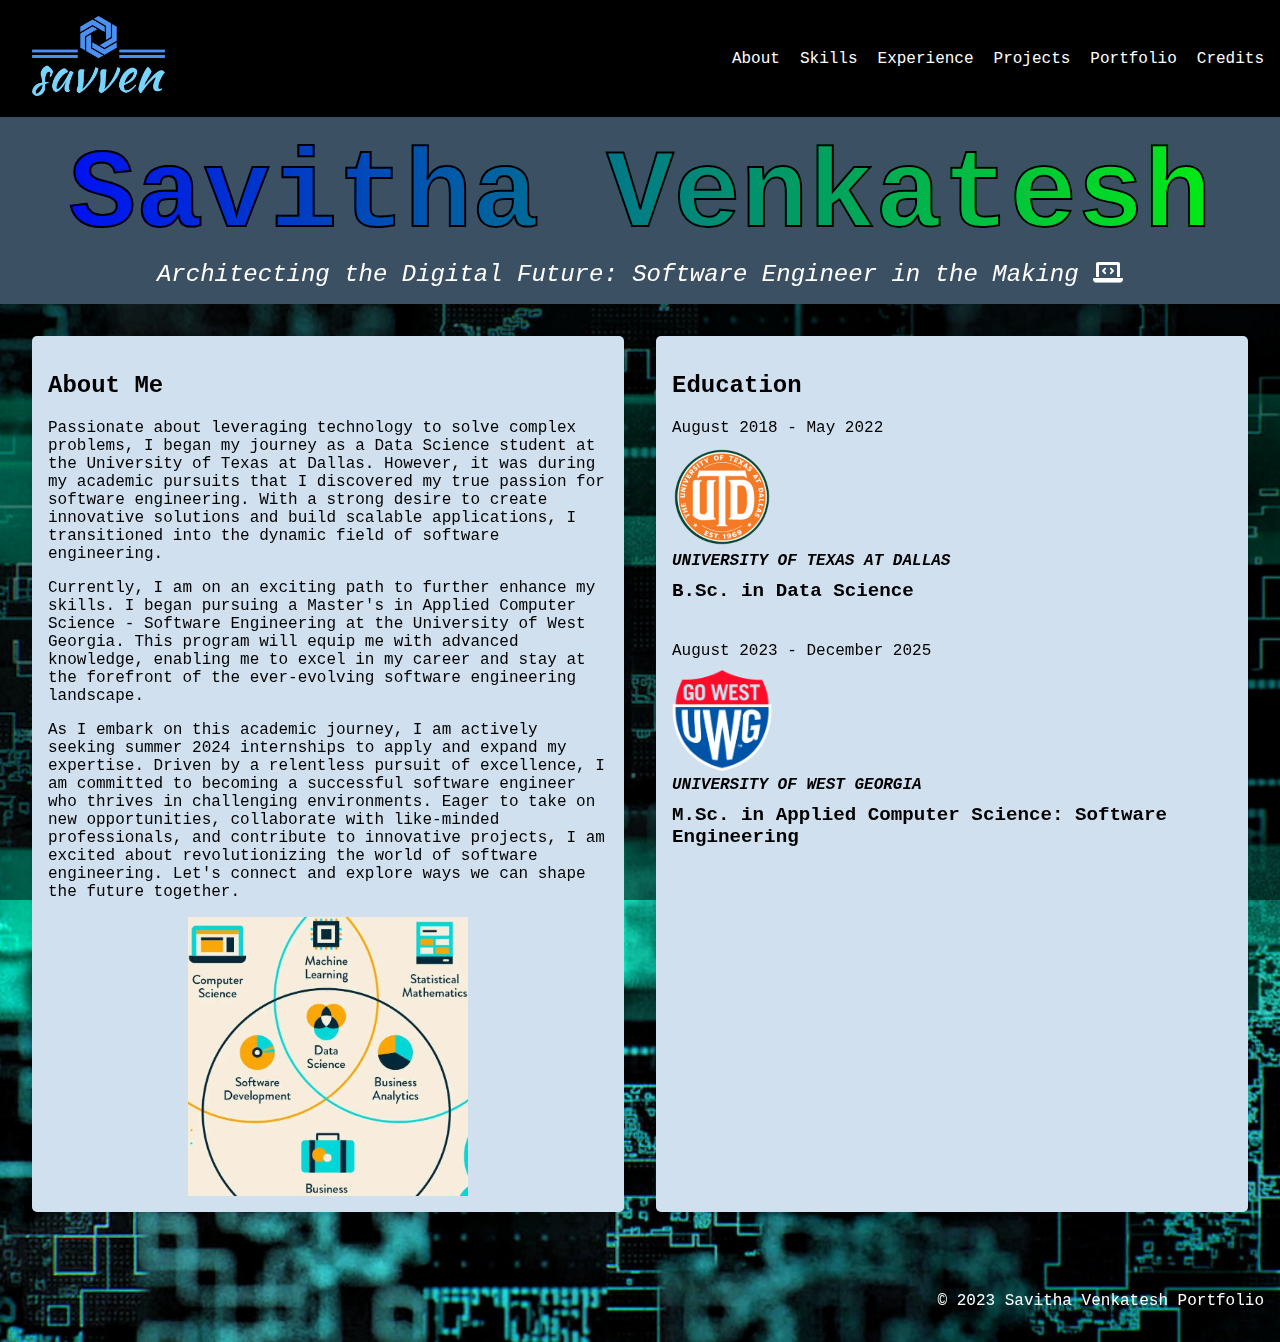
<file: index.html>
<!DOCTYPE html>
<html lang="en">

<head>
  <!-- Link to smartphone.css for screens up to 767px width -->
  <link rel="stylesheet" href="smartphone.css" media="(max-width: 767px)">
  <!-- Link to tablet.css for screens between 768px and 1023px width -->
  <link rel="stylesheet" href="tablet.css" media="(min-width: 768px) and (max-width: 1023px)">
  <!-- Link to styles.css for screens 1024px width and above -->
  <link rel="stylesheet" href="styles.css" media="(min-width: 1024px)">
  <link rel="stylesheet" href="https://cdnjs.cloudflare.com/ajax/libs/font-awesome/6.0.0/css/all.min.css">
  <title>Savitha Venkatesh :: About</title>
  <meta charset="utf-8">
  <meta name="viewport" content="width=device-width, initial-scale=1">
</head>

<body>
  <div class="container-fluid">
    <header>
      <div class="logo">
        <a href="index.html">
          <img src="images/logo.png" alt="Portfolio Logo">
        </a>
      </div>
      <nav>
        <ul>
          <li><a href="index.html">About</a></li>
          <li><a href="Skills.html">Skills</a></li>
          <li><a href="Experience.html">Experience</a></li>
          <li><a href="Projects.html">Projects</a></li>
          <li><a href="Portfolio.html">Portfolio</a></li>
          <li><a href="Credits.html">Credits</a></li>
        </ul>
      </nav>
    </header>

    <div class="hero">
      <h1>Savitha Venkatesh</h1>
      <div class="tagline">Architecting the Digital Future: Software Engineer in the Making <i
          class="fa-solid fa-laptop-code fa-bounce"></i></div>
    </div>

    <div class="content">
      <div class="columns">
        <div class="column">
          <h2>About Me</h2>
          <p>Passionate about leveraging technology to solve complex problems, I began my journey as a Data Science
            student at the University of Texas at Dallas. However, it was during my academic pursuits that I discovered
            my true passion for software engineering. With a strong desire to create innovative solutions and build
            scalable applications, I transitioned into the dynamic field of software engineering.</p>

          <p>Currently, I am on an exciting path to further enhance my skills. I began pursuing a
            Master's in Applied Computer Science - Software Engineering at the University of West Georgia. This program
            will equip me with advanced knowledge, enabling me to excel in my career and stay at the forefront of the
            ever-evolving software engineering landscape.</p>

          <p>As I embark on this academic journey, I am actively seeking summer 2024 internships to apply and expand my
            expertise. Driven by a relentless pursuit of excellence, I am committed to becoming a successful software
            engineer who thrives in challenging environments. Eager to take on new opportunities, collaborate with
            like-minded professionals, and contribute to innovative projects, I am excited about revolutionizing the
            world of software engineering. Let's connect and explore ways we can shape the future together.</p>
          <div class="venn-diagram">
            <img src="images/venn-diagram.jpg" alt="venn-diagram">
          </div>
        </div>
        <div class="column">
          <h2>Education</h2>
          <ul class="custom-list">
            <li>August 2018 - May 2022</li>
            <li>
              <div class="utd">
                <img src="images/utd.png" alt="UTD Logo">
                <div class="university-name">UNIVERSITY OF TEXAS AT DALLAS</div>
              </div>
            </li>
            <li>
              <div class="degree-name">B.Sc. in Data Science</div>
            </li>
          </ul>
          <ul class="custom-list">
            <li>August 2023 - December 2025</li>
            <li>
              <div class="uwg">
                <img src="images/uwg.png" alt="UWG Logo">
                <div class="university-name">UNIVERSITY OF WEST GEORGIA</div>
              </div>
            </li>
            <li>
              <div class="degree-name">M.Sc. in Applied Computer Science: Software Engineering</div>
            </li>
          </ul>
        </div>
      </div>
    </div>

    <footer>
      <div class="footer">
        <p>&copy; 2023 Savitha Venkatesh Portfolio</p>
      </div>
    </footer>
  </div>
</body>

</html>
</file>
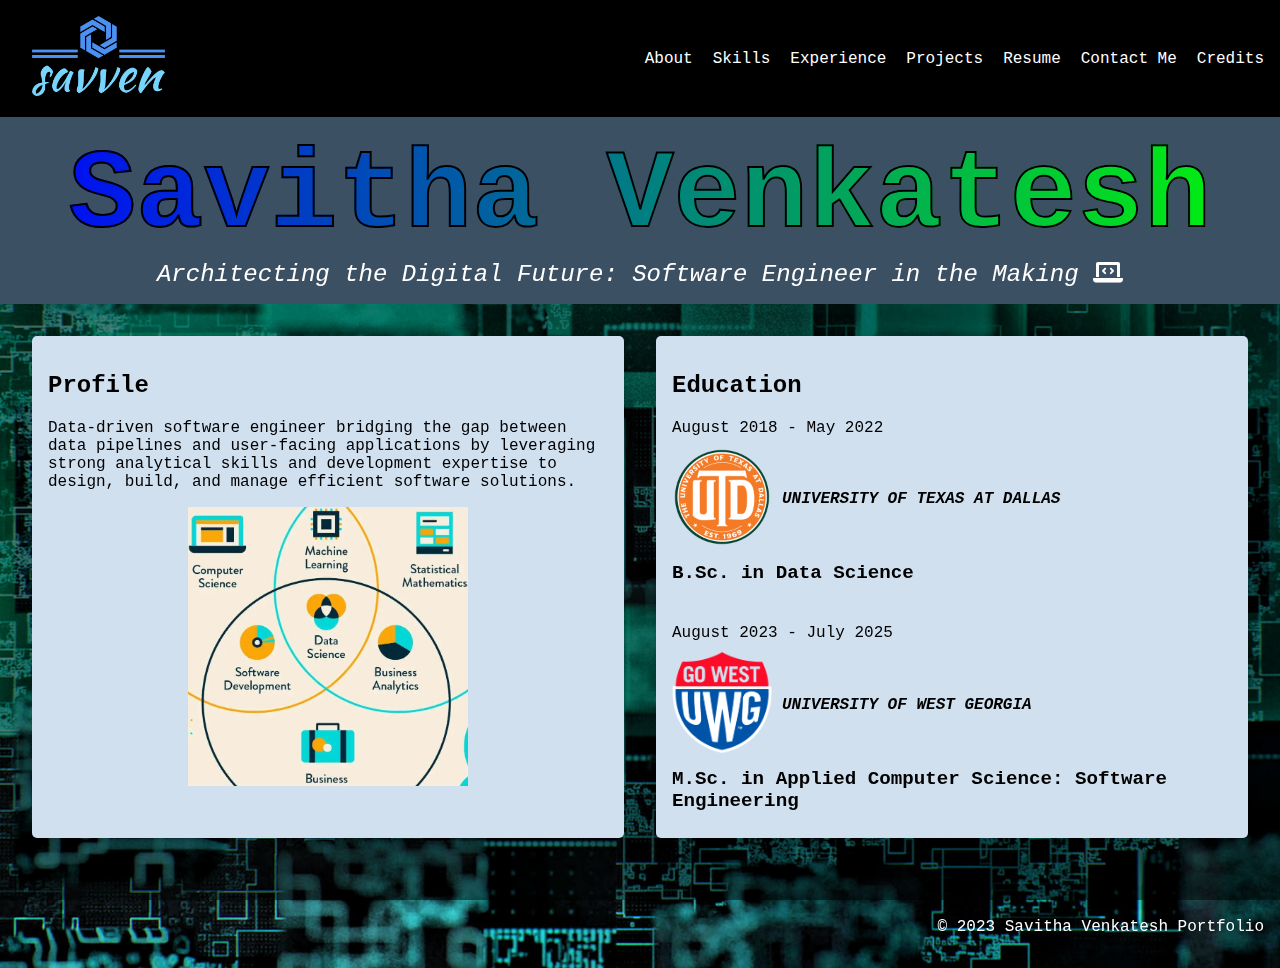
<file: About.html>
<!DOCTYPE html>
<html lang="en">

<head>
  <!-- Link to smartphone.css for screens up to 767px width -->
  <link rel="stylesheet" href="smartphone.css" media="(max-width: 767px)">
  <!-- Link to tablet.css for screens between 768px and 1023px width -->
  <link rel="stylesheet" href="tablet.css" media="(min-width: 768px) and (max-width: 1023px)">
  <!-- Link to styles.css for screens 1024px width and above -->
  <link rel="stylesheet" href="styles.css" media="(min-width: 1024px)">
  <link rel="stylesheet" href="https://cdnjs.cloudflare.com/ajax/libs/font-awesome/6.0.0/css/all.min.css">
  <title>Savitha Venkatesh :: About</title>
  <meta charset="utf-8">
  <meta name="viewport" content="width=device-width, initial-scale=1">
</head>

<body>
  <div class="container">
    <header>
      <div class="logo">
        <img src="images/logo.png" alt="Portfolio Logo">
      </div>
      <nav>
        <ul>
          <li><a href="About.html">About</a></li>
          <li><a href="Skills.html">Skills</a></li>
          <li><a href="Experience.html">Experience</a></li>
          <li><a href="Projects.html">Projects</a></li>
          <li><a href="Resume.html">Resume</a></li>
          <li><a href="Contact.html">Contact Me</a></li>
          <li><a href="Credits.html">Credits</a></li>
        </ul>
      </nav>
    </header>

    <div class="hero">
      <h1>Savitha Venkatesh</h1>
      <div class="tagline">Architecting the Digital Future: Software Engineer in the Making <i
          class="fa-solid fa-laptop-code fa-bounce"></i></div>
    </div>

    <div class="content">
      <div class="columns">
        <div class="column">
          <h2>Profile</h2>
          <p>Data-driven software engineer bridging the gap between data pipelines and user-facing applications by leveraging strong analytical
            skills and development expertise to design, build, and manage efficient software solutions.</p>
          <div class="venn-diagram">
            <img src="images/venn-diagram.jpg" alt="venn-diagram">
          </div>
        </div>
        <div class="column">
          <h2>Education</h2>
          <ul class="custom-list">
            <li>August 2018 - May 2022</li>
            <li>
              <div class="utd">
                <img src="images/utd.png" alt="UTD Logo">
              </div>
              <div class="university-name">UNIVERSITY OF TEXAS AT DALLAS</div>
            </li>
            <li>
              <div class="degree-name">B.Sc. in Data Science</div>
            </li>
          </ul>
          <ul class="custom-list">
            <li>August 2023 - July 2025</li>
            <li>
              <div class="uwg">
                <img src="images/uwg.png" alt="UWG Logo">
              </div>
              <div class="university-name">UNIVERSITY OF WEST GEORGIA</div>
            </li>
            <li>
              <div class="degree-name">M.Sc. in Applied Computer Science: Software Engineering</div>
            </li>
          </ul>
        </div>
      </div>
    </div>

    <footer>
      <div class="footer">
        <p>&copy; 2023 Savitha Venkatesh Portfolio</p>
      </div>
    </footer>
  </div>
</body>

</html>
</file>
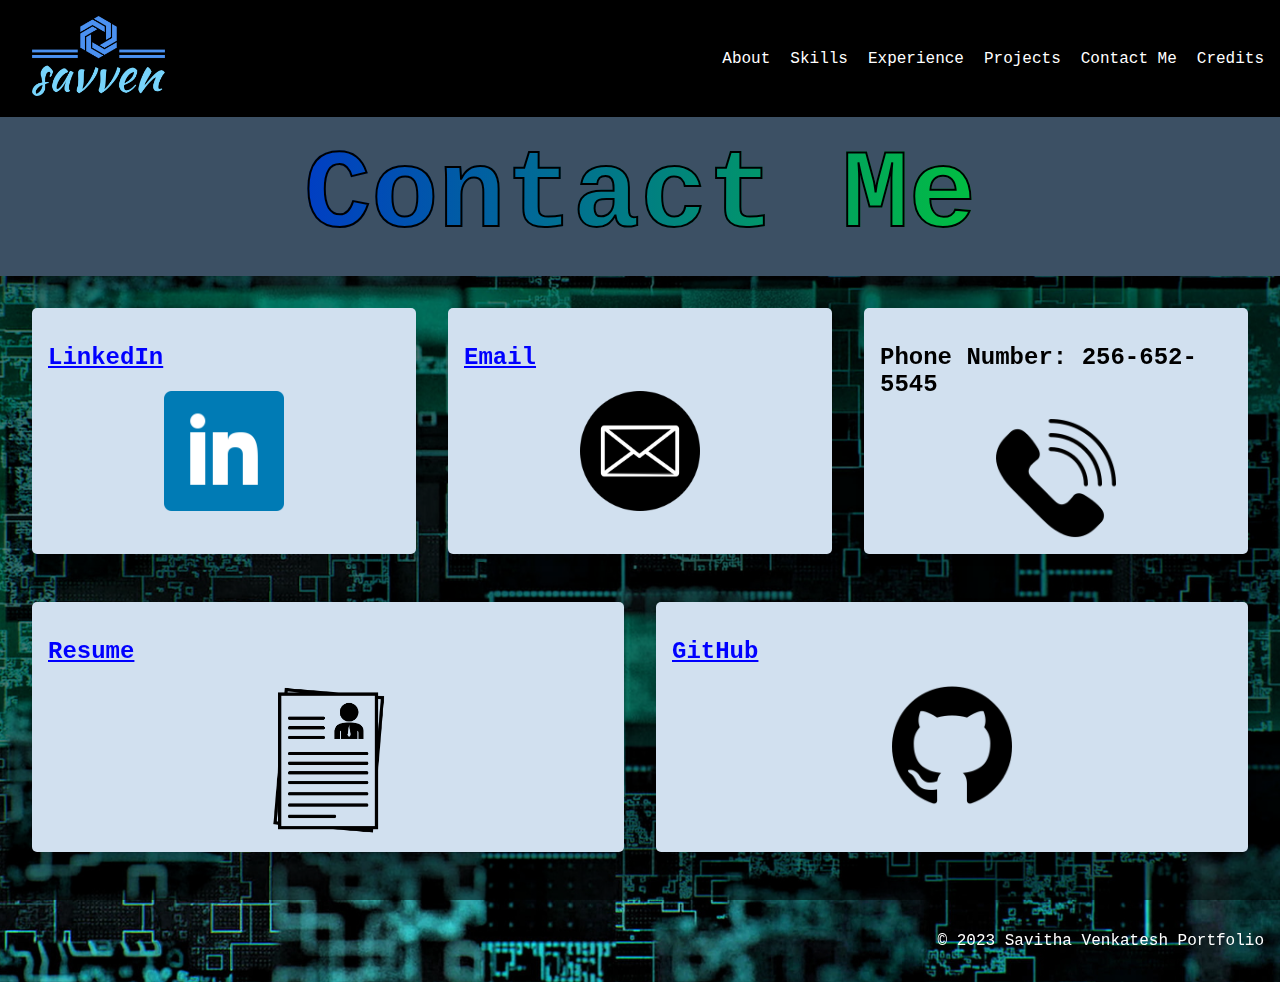
<file: Contact.html>
<!DOCTYPE html>
<html lang="en">

<head>
  <!-- Link to smartphone.css for screens up to 767px width -->
  <link rel="stylesheet" href="smartphone.css" media="(max-width: 767px)">
  <!-- Link to tablet.css for screens between 768px and 1023px width -->
  <link rel="stylesheet" href="tablet.css" media="(min-width: 768px) and (max-width: 1023px)">
  <!-- Link to styles.css for screens 1024px width and above -->
  <link rel="stylesheet" href="styles.css" media="(min-width: 1024px)">
  <title>Savitha Venkatesh :: Contact</title>
  <meta charset="utf-8">
  <meta name="viewport" content="width=device-width, initial-scale=1">
</head>

<body>
  <div class="container">
    <header>
      <div class="logo">
        <img src="images/logo.png" alt="Portfolio Logo">
      </div>
      <nav>
        <ul>
          <li><a href="About.html">About</a></li>
          <li><a href="Skills.html">Skills</a></li>
          <li><a href="Experience.html">Experience</a></li>
          <li><a href="Projects.html">Projects</a></li>
          <li><a href="Contact.html">Contact Me</a></li>
          <li><a href="Credits.html">Credits</a></li>
        </ul>
      </nav>
    </header>

    <div class="hero">
      <h1>Contact Me</h1>
    </div>

    <div class="content">
      <div class="columns">
        <div class="column">
          <h2><a href="https://www.linkedin.com/in/savitha-venkatesh/">LinkedIn</a></h2>
          <div class="linkedin">
            <img src="images/linkedin.png" alt="linkedin">
          </div>
        </div>

        <div class="column">
          <h2><a href="mailto:savithav2000@gmail.com">Email</a></h2>
          <div class="email">
            <img src="images/email.png" alt="email">
          </div>
        </div>

        <div class="column">
          <h2><a id="mobile" href="tel:256-652-5545">Phone Number</a>
            <span id="desktop">Phone Number: 256-652-5545</span>
          </h2>
          <div class="phone">
            <img src="images/phone.png" alt="phone">
          </div>
        </div>

        <div class="column">
          <h2><a href="Savitha Venkatesh's Resume.pdf" download>Resume</a></h2>
          <div class="resume">
            <img src="images/resume.png" alt="resume">
          </div>
        </div>

        <div class="column">
          <h2><a href="https://github.com/savitha-v">GitHub</a></h2>
          <div class="github">
            <img src="images/github.png" alt="github">
          </div>
        </div>
      </div>
    </div>

    <footer>
      <div class="footer">
        <p>&copy; 2023 Savitha Venkatesh Portfolio</p>
      </div>
    </footer>
  </div>
</body>

</html>
</file>
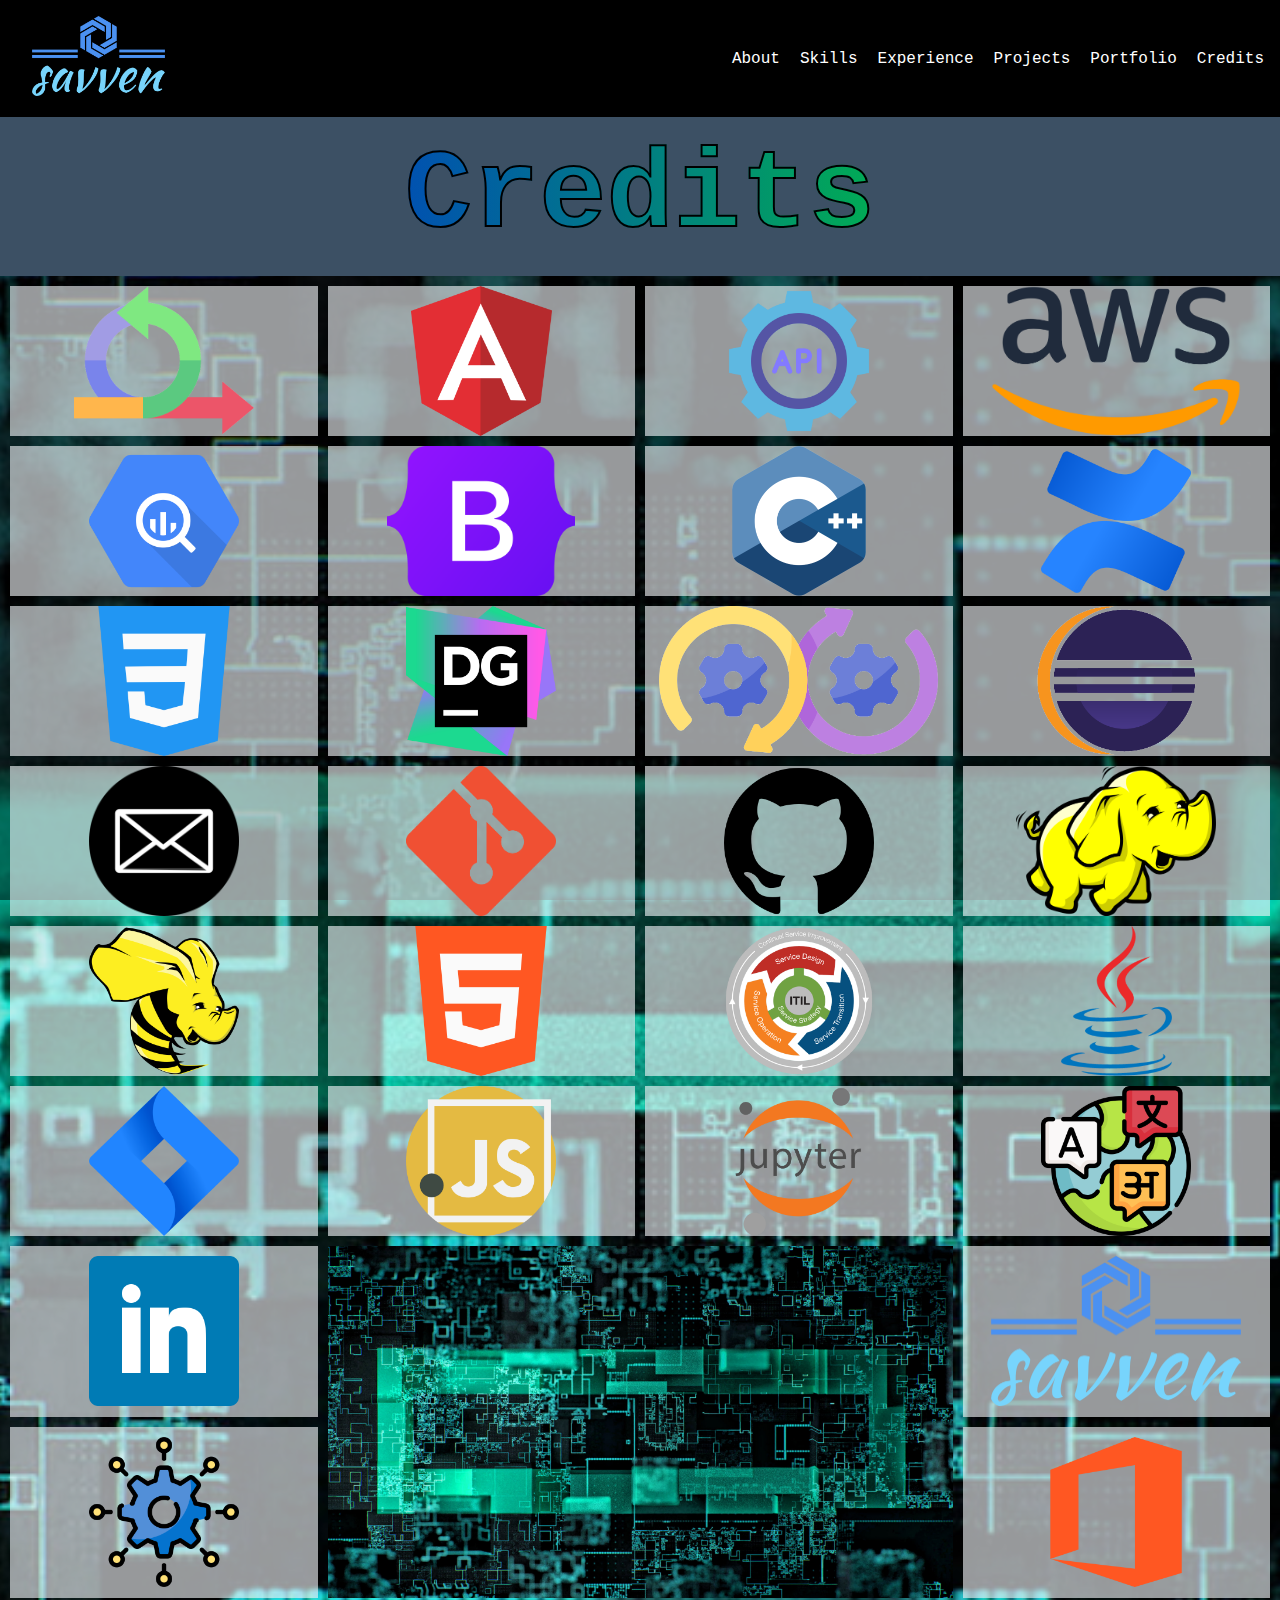
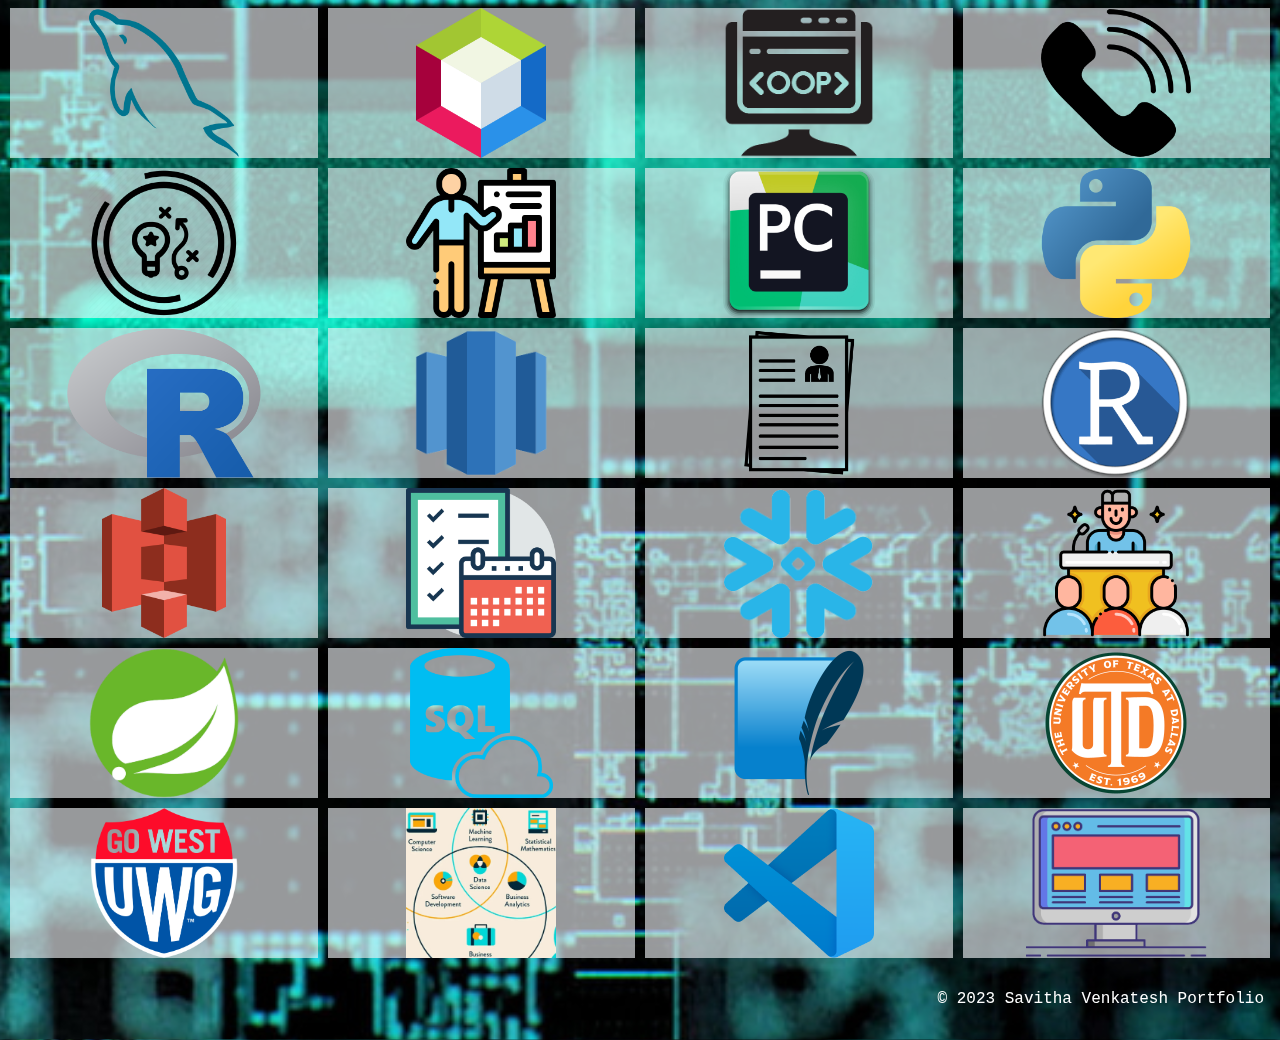
<file: Credits.html>
<!DOCTYPE html>
<html lang="en">

<head>
    <!-- Link to smartphone.css for screens up to 767px width -->
    <link rel="stylesheet" href="smartphone.css" media="(max-width: 767px)">
    <!-- Link to tablet.css for screens between 768px and 1023px width -->
    <link rel="stylesheet" href="tablet.css" media="(min-width: 768px) and (max-width: 1023px)">
    <!-- Link to styles.css for screens 1024px width and above -->
    <link rel="stylesheet" href="styles.css" media="(min-width: 1024px)">
    <link rel="stylesheet" href="https://cdnjs.cloudflare.com/ajax/libs/font-awesome/6.0.0/css/all.min.css">
    <title>Savitha Venkatesh :: Credits</title>
    <meta charset="utf-8">
    <meta name="viewport" content="width=device-width, initial-scale=1">
</head>

<body>
    <div class="container-fluid">
        <header>
            <div class="logo">
                <a href="index.html">
                    <img src="images/logo.png" alt="Portfolio Logo">
                </a>
            </div>
            <nav>
                <ul>
                    <li><a href="index.html">About</a></li>
                    <li><a href="Skills.html">Skills</a></li>
                    <li><a href="Experience.html">Experience</a></li>
                    <li><a href="Projects.html">Projects</a></li>
                    <li><a href="Portfolio.html">Portfolio</a></li>
                    <li><a href="Credits.html">Credits</a></li>
                </ul>
            </nav>
        </header>

        <div class="hero">
            <h1>Credits</h1>
        </div>
        <main>
            <div class="photo-gallery">
                <div class="gallery-item">
                    <img src="images/agile.png" alt="Image Description">
                    <div class="credit-overlay">
                        <p><a href="https://www.freepik.com/icon/agile_2784065">Image Courtesy of Freepik</a></p>
                    </div>
                </div>
                <div class="gallery-item">
                    <img src="images/angular.png" alt="Image Description">
                    <div class="credit-overlay">
                        <p><a href="https://iconduck.com/icons/27016/angular">Image Courtesy of Iconduck - Gil
                                Barbara</a></p>
                    </div>
                </div>
                <div class="gallery-item">
                    <img src="images/api.png" alt="Image Description">
                    <div class="credit-overlay">
                        <p><a href="https://www.flaticon.com/free-icon/api_1493169">Image Courtesy of Flaticon -
                                berkahicon</a></p>
                    </div>
                </div>
                <div class="gallery-item">
                    <img src="images/aws.png" alt="Image Description">
                    <div class="credit-overlay">
                        <p><a href="https://en.wikipedia.org/wiki/File:Amazon_Web_Services_Logo.svg#filelinks">Image
                                Courtesy of Wikipedia</a></p>
                    </div>
                </div>
                <div class="gallery-item">
                    <img src="images/bigquery.png" alt="Image Description">
                    <div class="credit-overlay">
                        <p><a href="https://icon-icons.com/icon/google-bigquery-logo/168150">Image Courtesy of
                                Icon-icons - VectorLogoZone</a></p>
                    </div>
                </div>
                <div class="gallery-item">
                    <img src="images/bootstrap.png" alt="Image Description">
                    <div class="credit-overlay">
                        <p><a href="https://uxwing.com/bootstrap-5-logo-icon/">Image Courtesy of Uxwing</a></p>
                    </div>
                </div>
                <div class="gallery-item">
                    <img src="images/c++.png" alt="Image Description">
                    <div class="credit-overlay">
                        <p><a href="https://freebiesupply.com/logos/c-logo/">Image Courtesy of Freebie Supply</a></p>
                    </div>
                </div>
                <div class="gallery-item">
                    <img src="images/confluence.png" alt="Image Description">
                    <div class="credit-overlay">
                        <p><a href="https://www.flaticon.com/free-icon/confluence_5968793">Image Courtesy of Flaticon -
                                Freepik</a></p>
                    </div>
                </div>
                <div class="gallery-item">
                    <img src="images/css.png" alt="Image Description">
                    <div class="credit-overlay">
                        <p><a href="https://www.flaticon.com/free-icon/css-3_732190">Image Courtesy of Flaticon - Pixel
                                Perfect</a></p>
                    </div>
                </div>
                <div class="gallery-item">
                    <img src="images/datagrip.png" alt="Image Description">
                    <div class="credit-overlay">
                        <p><a href="https://commons.wikimedia.org/wiki/File:DataGrip.svg">Image Courtesy of Wikimedia
                                Commons</a></p>
                    </div>
                </div>
                <div class="gallery-item">
                    <img src="images/devops.png" alt="Image Description">
                    <div class="credit-overlay">
                        <p><a href="https://www.flaticon.com/free-icon/devops_5271249">Image Courtesy of Flaticon -
                                Freepik</a></p>
                    </div>
                </div>
                <div class="gallery-item">
                    <img src="images/eclipse.png" alt="Image Description">
                    <div class="credit-overlay">
                        <p><a
                                href="https://www.cleanpng.com/png-eclipse-foundation-integrated-development-environm-831977/download-png.html">Image
                                Courtesy of CleanPNG - Chichejan</a></p>
                    </div>
                </div>
                <div class="gallery-item">
                    <img src="images/email.png" alt="Image Description">
                    <div class="credit-overlay">
                        <p><a href="https://www.freeiconspng.com/img/121">Image Courtesy of FreeIconsPNG - Ahkâm</a></p>
                    </div>
                </div>
                <div class="gallery-item">
                    <img src="images/git.png" alt="Image Description">
                    <div class="credit-overlay">
                        <p><a href="https://git-scm.com/downloads/logos">Image Courtesy of Git</a></p>
                    </div>
                </div>
                <div class="gallery-item">
                    <img src="images/github.png" alt="Image Description">
                    <div class="credit-overlay">
                        <p><a href="https://www.flaticon.com/free-icon/github-logo_25231">Image Courtesy of Flaticon -
                                David Gandy</a></p>
                    </div>
                </div>
                <div class="gallery-item">
                    <img src="images/hadoop.png" alt="Image Description">
                    <div class="credit-overlay">
                        <p><a href="https://iconduck.com/icons/94414/hadoop">Image Courtesy of Iconduck - Tom Chen</a>
                        </p>
                    </div>
                </div>
                <div class="gallery-item">
                    <img src="images/hive.png" alt="Image Description">
                    <div class="credit-overlay">
                        <p><a href="https://icon-icons.com/icon/apache-hive-logo/167867">Image Courtesy of Icon-icons -
                                VectorLogoZone</a></p>
                    </div>
                </div>
                <div class="gallery-item">
                    <img src="images/html.png" alt="Image Description">
                    <div class="credit-overlay">
                        <p><a href="https://www.flaticon.com/free-icon/html-5_732212">Image Courtesy of Flaticon - Pixel
                                Perfect</a></p>
                    </div>
                </div>
                <div class="gallery-item">
                    <img src="images/itil.png" alt="Image Description">
                    <div class="credit-overlay">
                        <p><a
                                href="https://www.cleanpng.com/png-itil-knowledge-centered-support-cobit-it-service-m-5285539/">Image
                                Courtesy of CleanPNG</a></p>
                    </div>
                </div>
                <div class="gallery-item">
                    <img src="images/java.png" alt="Image Description">
                    <div class="credit-overlay">
                        <p><a href="https://iconduck.com/icons/13084/java-original">Image Courtesy of Iconduck -
                                Konpa</a></p>
                    </div>
                </div>
                <div class="gallery-item">
                    <img src="images/jira.png" alt="Image Description">
                    <div class="credit-overlay">
                        <p><a href="https://iconduck.com/icons/240313/jira">Image Courtesy of Iconduck - Cognizance</a>
                        </p>
                    </div>
                </div>
                <div class="gallery-item">
                    <img src="images/js.png" alt="Image Description">
                    <div class="credit-overlay">
                        <p><a href="https://www.flaticon.com/free-icon/javascript_919828">Image Courtesy of Flaticon -
                                Freepik</a></p>
                    </div>
                </div>
                <div class="gallery-item">
                    <img src="images/jupyter.png" alt="Image Description">
                    <div class="credit-overlay">
                        <p><a href="https://en.wikipedia.org/wiki/File:Jupyter_logo.svg">Image Courtesy of Wikipedia</a>
                        </p>
                    </div>
                </div>
                <div class="gallery-item">
                    <img src="images/language.png" alt="Image Description">
                    <div class="credit-overlay">
                        <p><a href="https://www.flaticon.com/free-icon/languages_3898082">Image Courtesy of Flaticon -
                                Freepik</a></p>
                    </div>
                </div>
                <div class="gallery-item">
                    <img src="images/linkedin.png" alt="Image Description">
                    <div class="credit-overlay">
                        <p><a
                                href="https://www.stickpng.com/img/icons-logos-emojis/social-media-icons/linkedin-icon-square">Image
                                Courtesy of StickPNG</a></p>
                    </div>
                </div>
                <div class="gallery-item">
                    <img src="images/background.jpg" alt="Image Description">
                    <div class="credit-overlay">
                        <p><a href="https://www.peakpx.com/en/hd-wallpaper-desktop-kvgce">Image Courtesy of Peakpx</a>
                        </p>
                    </div>
                </div>
                <div class="gallery-item">
                    <img src="images/logo.png" alt="Image Description">
                    <div class="credit-overlay">
                        <p><a href="https://logo.com/">Image Developed Using Logo</a></p>
                    </div>
                </div>
                <div class="gallery-item">
                    <img src="images/microservices.png" alt="Image Description">
                    <div class="credit-overlay">
                        <p><a href="https://www.flaticon.com/free-icon/microservice_6357632">Image Courtesy of Flaticon
                                - Freepik</a></p>
                    </div>
                </div>
                <div class="gallery-item">
                    <img src="images/microsoft.png" alt="Image Description">
                    <div class="credit-overlay">
                        <p><a href="https://www.flaticon.com/free-icon/office_732222">Image Courtesy of Flaticon - Pixel
                                Perfect</a></p>
                    </div>
                </div>
                <div class="gallery-item">
                    <img src="images/mysql.png" alt="Image Description">
                    <div class="credit-overlay">
                        <p><a href="https://www.flaticon.com/free-icon/mysql_5968313">Image Courtesy of Flaticon -
                                Freepik</a></p>
                    </div>
                </div>
                <div class="gallery-item">
                    <img src="images/netbeans.png" alt="Image Description">
                    <div class="credit-overlay">
                        <p><a href="https://en.m.wikipedia.org/wiki/File:Apache_NetBeans_Logo.svg">Image Courtesy of
                                Wikipedia</a></p>
                    </div>
                </div>
                <div class="gallery-item">
                    <img src="images/oop.png" alt="Image Description">
                    <div class="credit-overlay">
                        <p><a
                                href="https://www.iconfinder.com/icons/4047394/developer_development_object_oriented_programming_software_icon">Image
                                Courtesy of IconFinder - Matin Mahirli</a></p>
                    </div>
                </div>
                <div class="gallery-item">
                    <img src="images/phone.png" alt="Image Description">
                    <div class="credit-overlay">
                        <p><a href="https://www.pngplay.com/image/511910">Image Courtesy of PNGPlay - Arsh</a></p>
                    </div>
                </div>
                <div class="gallery-item">
                    <img src="images/planning.png" alt="Image Description">
                    <div class="credit-overlay">
                        <p><a
                                href="https://www.iconfinder.com/icons/2290444/business_plan_plan_planning_strategic_plan_strategy_icon">Image
                                Courtesy of IconFinder - Aneeque Ahmed</a></p>
                    </div>
                </div>
                <div class="gallery-item">
                    <img src="images/presentation.png" alt="Image Description">
                    <div class="credit-overlay">
                        <p><a href="https://www.flaticon.com/free-icon/presentation_1584966">Image Courtesy of Flaticon
                                - Freepik</a></p>
                    </div>
                </div>
                <div class="gallery-item">
                    <img src="images/pycharm.png" alt="Image Description">
                    <div class="credit-overlay">
                        <p><a href="https://iconduck.com/icons/152454/pycharm">Image Courtesy of Iconduck - madmaxms</a>
                        </p>
                    </div>
                </div>
                <div class="gallery-item">
                    <img src="images/python.png" alt="Image Description">
                    <div class="credit-overlay">
                        <p><a href="https://www.flaticon.com/free-icon/python_5968350">Image Courtesy of Flaticon -
                                Freepik</a></p>
                    </div>
                </div>
                <div class="gallery-item">
                    <img src="images/r.png" alt="Image Description">
                    <div class="credit-overlay">
                        <p><a href="https://www.r-project.org/logo/">Image Courtesy of R-Project</a></p>
                    </div>
                </div>
                <div class="gallery-item">
                    <img src="images/redshift.png" alt="Image Description">
                    <div class="credit-overlay">
                        <p><a href="https://www.iconfinder.com/icons/259314/copy_database_redshift_icon">Image Courtesy
                                of IconFinder - Amazon Web Services</a></p>
                    </div>
                </div>
                <div class="gallery-item">
                    <img src="images/resume.png" alt="Image Description">
                    <div class="credit-overlay">
                        <p><a href="https://www.freeiconspng.com/img/19036">Image Courtesy of FreeIconsPNG - Ahkâm</a>
                        </p>
                    </div>
                </div>
                <div class="gallery-item">
                    <img src="images/rstudio.png" alt="Image Description">
                    <div class="credit-overlay">
                        <p><a href="https://iconduck.com/icons/112307/rstudio">Image Courtesy of IconDuck -
                                UriHerrera</a></p>
                    </div>
                </div>
                <div class="gallery-item">
                    <img src="images/s3.png" alt="Image Description">
                    <div class="credit-overlay">
                        <p><a href="https://iconduck.com/icons/27085/aws-s3-simple-storage-service">Image Courtesy of
                                IconDuck - Gil Barbara</a></p>
                    </div>
                </div>
                <div class="gallery-item">
                    <img src="images/scheduling.png" alt="Image Description">
                    <div class="credit-overlay">
                        <p><a href="https://www.flaticon.com/free-icon/schedule_762685">Image Courtesy of Flaticon -
                                Prosymbols</a></p>
                    </div>
                </div>
                <div class="gallery-item">
                    <img src="images/snowflake.png" alt="Image Description">
                    <div class="credit-overlay">
                        <p><a href="https://en.m.wikipedia.org/wiki/File:Snowflake_Logo.svg">Image Courtesy of
                                Wikipedia</a></p>
                    </div>
                </div>
                <div class="gallery-item">
                    <img src="images/speaking.png" alt="Image Description">
                    <div class="credit-overlay">
                        <p><a href="https://www.flaticon.com/free-icon/public-speaking_9104950">Image Courtesy of
                                Flaticon - Paul J.</a></p>
                    </div>
                </div>
                <div class="gallery-item">
                    <img src="images/spring.png" alt="Image Description">
                    <div class="credit-overlay">
                        <p><a
                                href="https://www.clipartmax.com/middle/m2H7K9H7A0A0m2A0_categories-spring-tool-suite-icon/">Image
                                Courtesy of ClipartMax</a></p>
                    </div>
                </div>
                <div class="gallery-item">
                    <img src="images/sql.png" alt="Image Description">
                    <div class="credit-overlay">
                        <p><a href="https://iconduck.com/icons/2637/sql-database-sql-azure">Image Courtesy of Iconduck -
                                Amido</a></p>
                    </div>
                </div>
                <div class="gallery-item">
                    <img src="images/sqlite.png" alt="Image Description">
                    <div class="credit-overlay">
                        <p><a href="https://commons.wikimedia.org/wiki/File:Sqlite-square-icon.svg">Image Courtesy of
                                Wikimedia Commons</a></p>
                    </div>
                </div>
                <div class="gallery-item">
                    <img src="images/utd.png" alt="Image Description">
                    <div class="credit-overlay">
                        <p><a href="https://brand.utdallas.edu/graphics-visual-identity/institutional-marks/">Image
                                Courtesy of UTDallas</a></p>
                    </div>
                </div>
                <div class="gallery-item">
                    <img src="images/uwg.png" alt="Image Description">
                    <div class="credit-overlay">
                        <p><a href="https://www.credly.com/organizations/university-of-west-georgia/badges">Image
                                Courtesy of Credly</a></p>
                    </div>
                </div>
                <div class="gallery-item">
                    <img src="images/venn-diagram.jpg" alt="Image Description">
                    <div class="credit-overlay">
                        <p><a href="https://clevertap.com/blog/data-science/">Image Courtesy of CleverTap</a></p>
                    </div>
                </div>
                <div class="gallery-item">
                    <img src="images/vs.png" alt="Image Description">
                    <div class="credit-overlay">
                        <p><a href="https://code.visualstudio.com/blogs/2017/10/24/theicon">Image Courtesy of Visual
                                Studio</a></p>
                    </div>
                </div>
                <div class="gallery-item">
                    <img src="images/webui.png" alt="Image Description">
                    <div class="credit-overlay">
                        <p><a href="https://www.flaticon.com/free-icon/web-interface_2621378">Image Courtesy of Flaticon
                                - Flat Icons</a></p>
                    </div>
                </div>
            </div>
        </main>
        <footer>
            <div class="footer">
                <p>&copy; 2023 Savitha Venkatesh Portfolio</p>
            </div>
        </footer>
    </div>
</body>

</html>
</file>
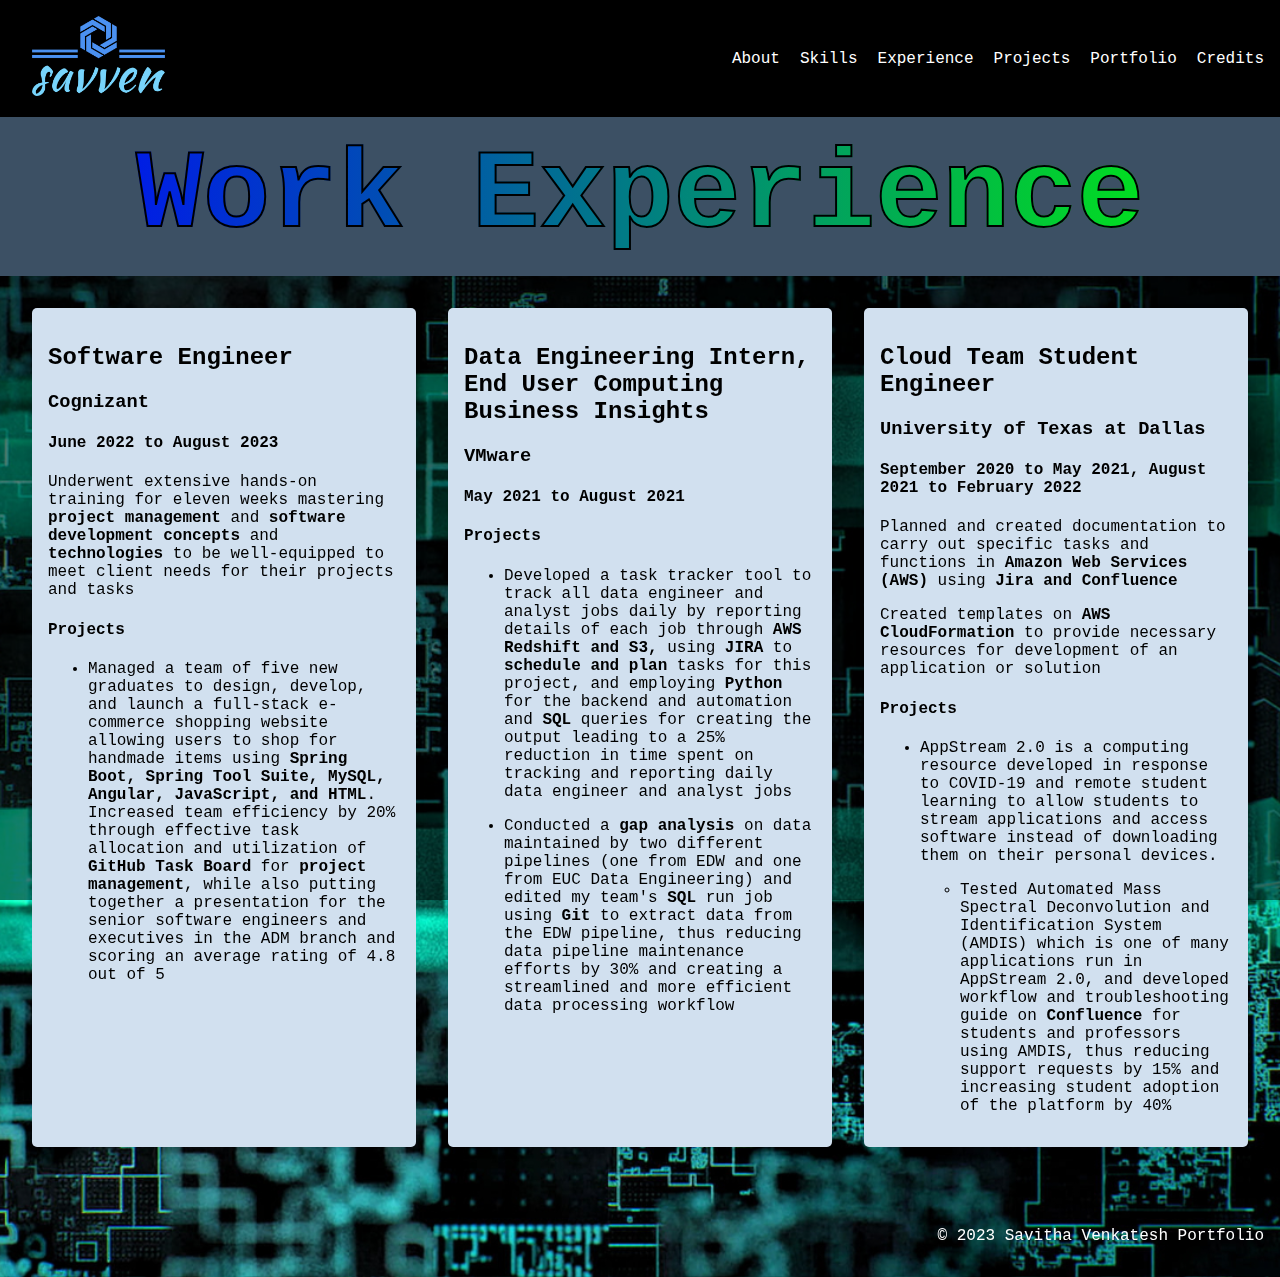
<file: Experience.html>
<!DOCTYPE html>
<html lang="en">

<head>
  <!-- Link to smartphone.css for screens up to 767px width -->
  <link rel="stylesheet" href="smartphone.css" media="(max-width: 767px)">
  <!-- Link to tablet.css for screens between 768px and 1023px width -->
  <link rel="stylesheet" href="tablet.css" media="(min-width: 768px) and (max-width: 1023px)">
  <!-- Link to styles.css for screens 1024px width and above -->
  <link rel="stylesheet" href="styles.css" media="(min-width: 1024px)">
  <title>Savitha Venkatesh :: Experience</title>
  <meta charset="utf-8">
  <meta name="viewport" content="width=device-width, initial-scale=1">
</head>

<body>
  <div class="container-fluid">
    <header>
      <div class="logo">
        <a href="index.html">
          <img src="images/logo.png" alt="Portfolio Logo">
        </a>
      </div>
      <nav>
        <ul>
          <li><a href="index.html">About</a></li>
          <li><a href="Skills.html">Skills</a></li>
          <li><a href="Experience.html">Experience</a></li>
          <li><a href="Projects.html">Projects</a></li>
          <li><a href="Portfolio.html">Portfolio</a></li>
          <li><a href="Credits.html">Credits</a></li>
        </ul>
      </nav>
    </header>

    <div class="hero">
      <h1>Work Experience</h1>
    </div>

    <div class="content">
      <div class="columns">
        <div class="column">
          <h2>Software Engineer</h2>
          <h3>Cognizant</h3>
          <h4>June 2022 to August 2023</h4>
          <p>Underwent extensive hands-on training for eleven weeks mastering <span class="bold">project
              management</span> and <span class="bold">software development concepts</span> and <span
              class="bold">technologies</span> to be well-equipped to meet client needs for
            their projects and tasks</p>
          <h4>Projects</h4>
          <ul>
            <li>Managed a team of five new graduates to design, develop, and launch a
              full-stack e-commerce shopping website allowing users to shop for handmade items using
              <span class="bold">Spring Boot, Spring Tool Suite, MySQL, Angular, JavaScript, and HTML</span>. Increased
              team efficiency by 20% through effective task allocation and utilization of <span class="bold">GitHub Task
                Board</span> for <span class="bold">project management</span>, while also putting together a
              presentation
              for the senior software engineers and executives in the ADM branch and scoring an average rating of
              4.8 out of 5
            </li>
          </ul>
        </div>
        <div class="column">
          <h2>Data Engineering Intern, End User Computing Business Insights</h2>
          <h3>VMware</h3>
          <h4>May 2021 to August 2021</h4>
          <h4>Projects</h4>
          <ul>
            <li>
              <p>Developed a task tracker tool to track all data engineer and analyst jobs daily by
                reporting details of each job through <span class="bold">AWS Redshift and S3,</span> using <span
                  class="bold">JIRA</span> to <span class="bold">schedule and plan</span> tasks for this project, and
                employing <span class="bold">Python</span> for the backend and
                automation and <span class="bold">SQL</span> queries for creating the output leading to a 25% reduction
                in
                time spent on tracking and reporting daily data engineer and analyst jobs
              </p>
            </li>
            <li>
              <p>Conducted a <span class="bold">gap analysis</span> on data maintained by two different pipelines (one
                from
                EDW
                and one from EUC Data Engineering) and edited my team's <span class="bold">SQL</span> run job using
                <span class="bold">Git</span> to
                extract data from the EDW pipeline, thus reducing data pipeline maintenance efforts by
                30% and creating a streamlined and more efficient data processing workflow
              </p>
            </li>
          </ul>
        </div>
        <div class="column">
          <h2>Cloud Team Student Engineer</h2>
          <h3>University of Texas at Dallas</h3>
          <h4>September 2020 to May 2021, August 2021 to February 2022</h4>
          <p>Planned and created documentation to carry out specific tasks and functions in <span class="bold">Amazon
              Web Services (AWS)</span> using <span class="bold">Jira and Confluence</span></p>
          <p>Created templates on <span class="bold">AWS CloudFormation</span> to provide necessary resources for
            development of an application or solution</p>
          <h4>Projects</h4>
          <ul>
            <li>
              <p>AppStream 2.0 is a computing resource developed in response to COVID-19 and
                remote student learning to allow students to stream applications and access software
                instead of downloading them on their personal devices.</p>
            </li>
            <ul>
              <li>
                <p>Tested Automated Mass Spectral Deconvolution and Identification System (AMDIS)
                  which is one of many applications run in AppStream 2.0, and developed workflow
                  and troubleshooting guide on <span class="bold">Confluence</span> for students and professors using
                  AMDIS,
                  thus reducing support requests by 15% and increasing student adoption of the
                  platform by 40%</p>
              </li>
            </ul>
          </ul>
        </div>
      </div>
    </div>

    <footer>
      <div class="footer">
        <p>&copy; 2023 Savitha Venkatesh Portfolio</p>
      </div>
    </footer>
  </div>
</body>

</html>
</file>
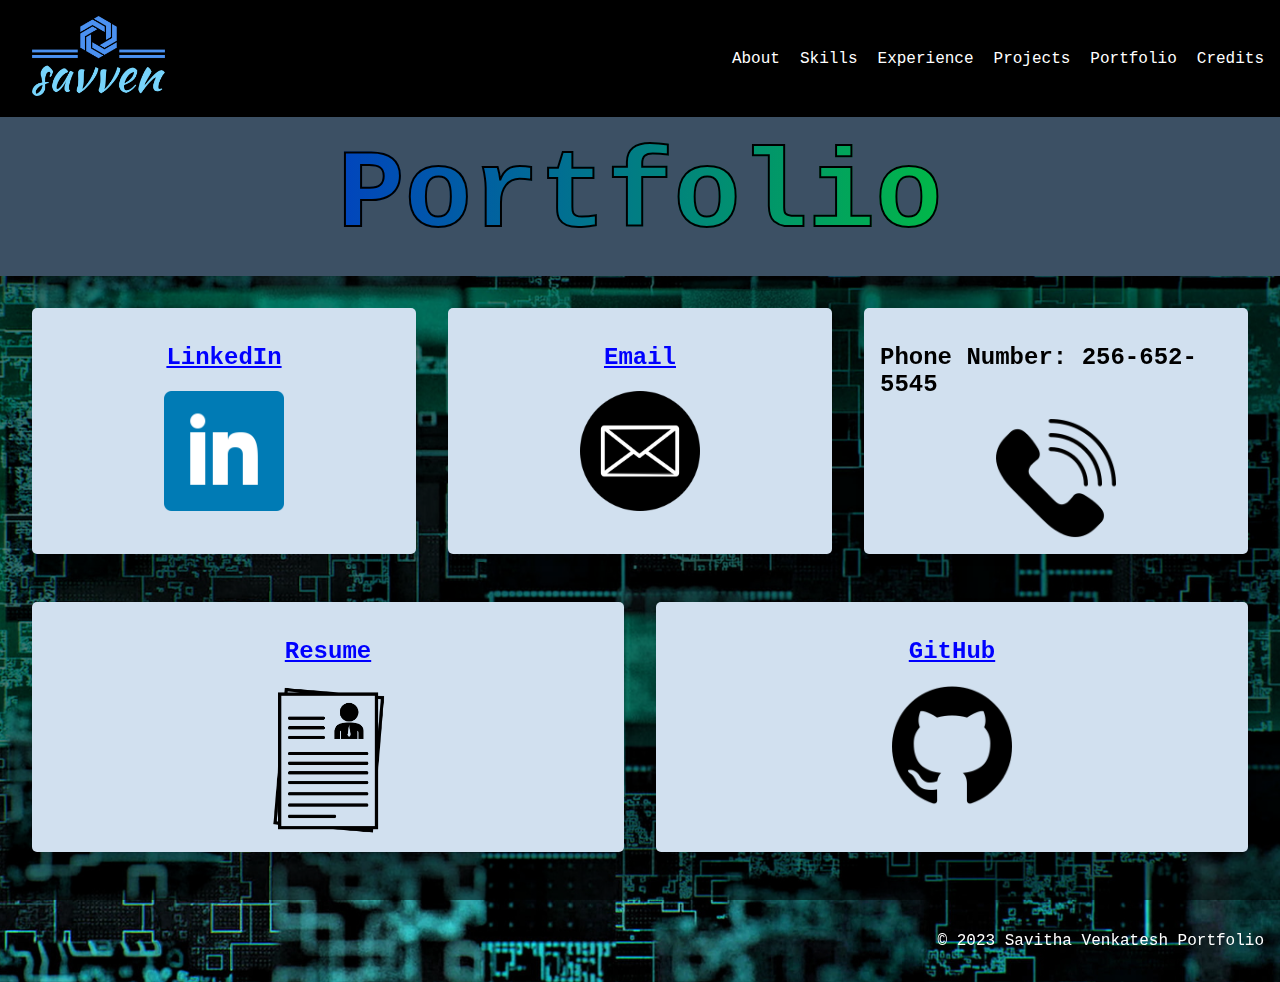
<file: Portfolio.html>
<!DOCTYPE html>
<html lang="en">

<head>
  <!-- Link to smartphone.css for screens up to 767px width -->
  <link rel="stylesheet" href="smartphone.css" media="(max-width: 767px)">
  <!-- Link to tablet.css for screens between 768px and 1023px width -->
  <link rel="stylesheet" href="tablet.css" media="(min-width: 768px) and (max-width: 1023px)">
  <!-- Link to styles.css for screens 1024px width and above -->
  <link rel="stylesheet" href="styles.css" media="(min-width: 1024px)">
  <title>Savitha Venkatesh :: Portfolio</title>
  <meta charset="utf-8">
  <meta name="viewport" content="width=device-width, initial-scale=1">
</head>

<body>
  <div class="container-fluid">
    <header>
      <div class="logo">
        <a href="index.html">
          <img src="images/logo.png" alt="Portfolio Logo">
        </a>
      </div>
      <nav>
        <ul>
          <li><a href="index.html">About</a></li>
          <li><a href="Skills.html">Skills</a></li>
          <li><a href="Experience.html">Experience</a></li>
          <li><a href="Projects.html">Projects</a></li>
          <li><a href="Portfolio.html">Portfolio</a></li>
          <li><a href="Credits.html">Credits</a></li>
        </ul>
      </nav>
    </header>

    <div class="hero">
      <h1>Portfolio</h1>
    </div>

    <div class="content">
      <div class="columns">
        <div class="column">
          <h2 class="portfolio"><a href="https://www.linkedin.com/in/savitha-venkatesh/">LinkedIn</a></h2>
          <div class="linkedin">
            <img src="images/linkedin.png" alt="linkedin">
          </div>
        </div>

        <div class="column">
          <h2 class="portfolio"><a href="mailto:savithav2000@gmail.com">Email</a></h2>
          <div class="email">
            <img src="images/email.png" alt="email">
          </div>
        </div>

        <div class="column">
          <h2 class="portfolio"><a id="mobile" href="tel:256-652-5545">Phone Number</a>
            <span id="desktop" class="portfolio">Phone Number: 256-652-5545</span>
          </h2>
          <div class="phone">
            <img src="images/phone.png" alt="phone">
          </div>
        </div>

        <div class="column">
          <h2 class="portfolio"><a href="Savitha Venkatesh_s Resume.docx" download>Resume</a></h2>
          <div class="resume">
            <img src="images/resume.png" alt="resume">
          </div>
        </div>

        <div class="column">
          <h2 class="portfolio"><a href="https://github.com/savitha-v">GitHub</a></h2>
          <div class="github">
            <img src="images/github.png" alt="github">
          </div>
        </div>
      </div>
    </div>

    <footer>
      <div class="footer">
        <p>&copy; 2023 Savitha Venkatesh Portfolio</p>
      </div>
    </footer>
  </div>
</body>

</html>
</file>
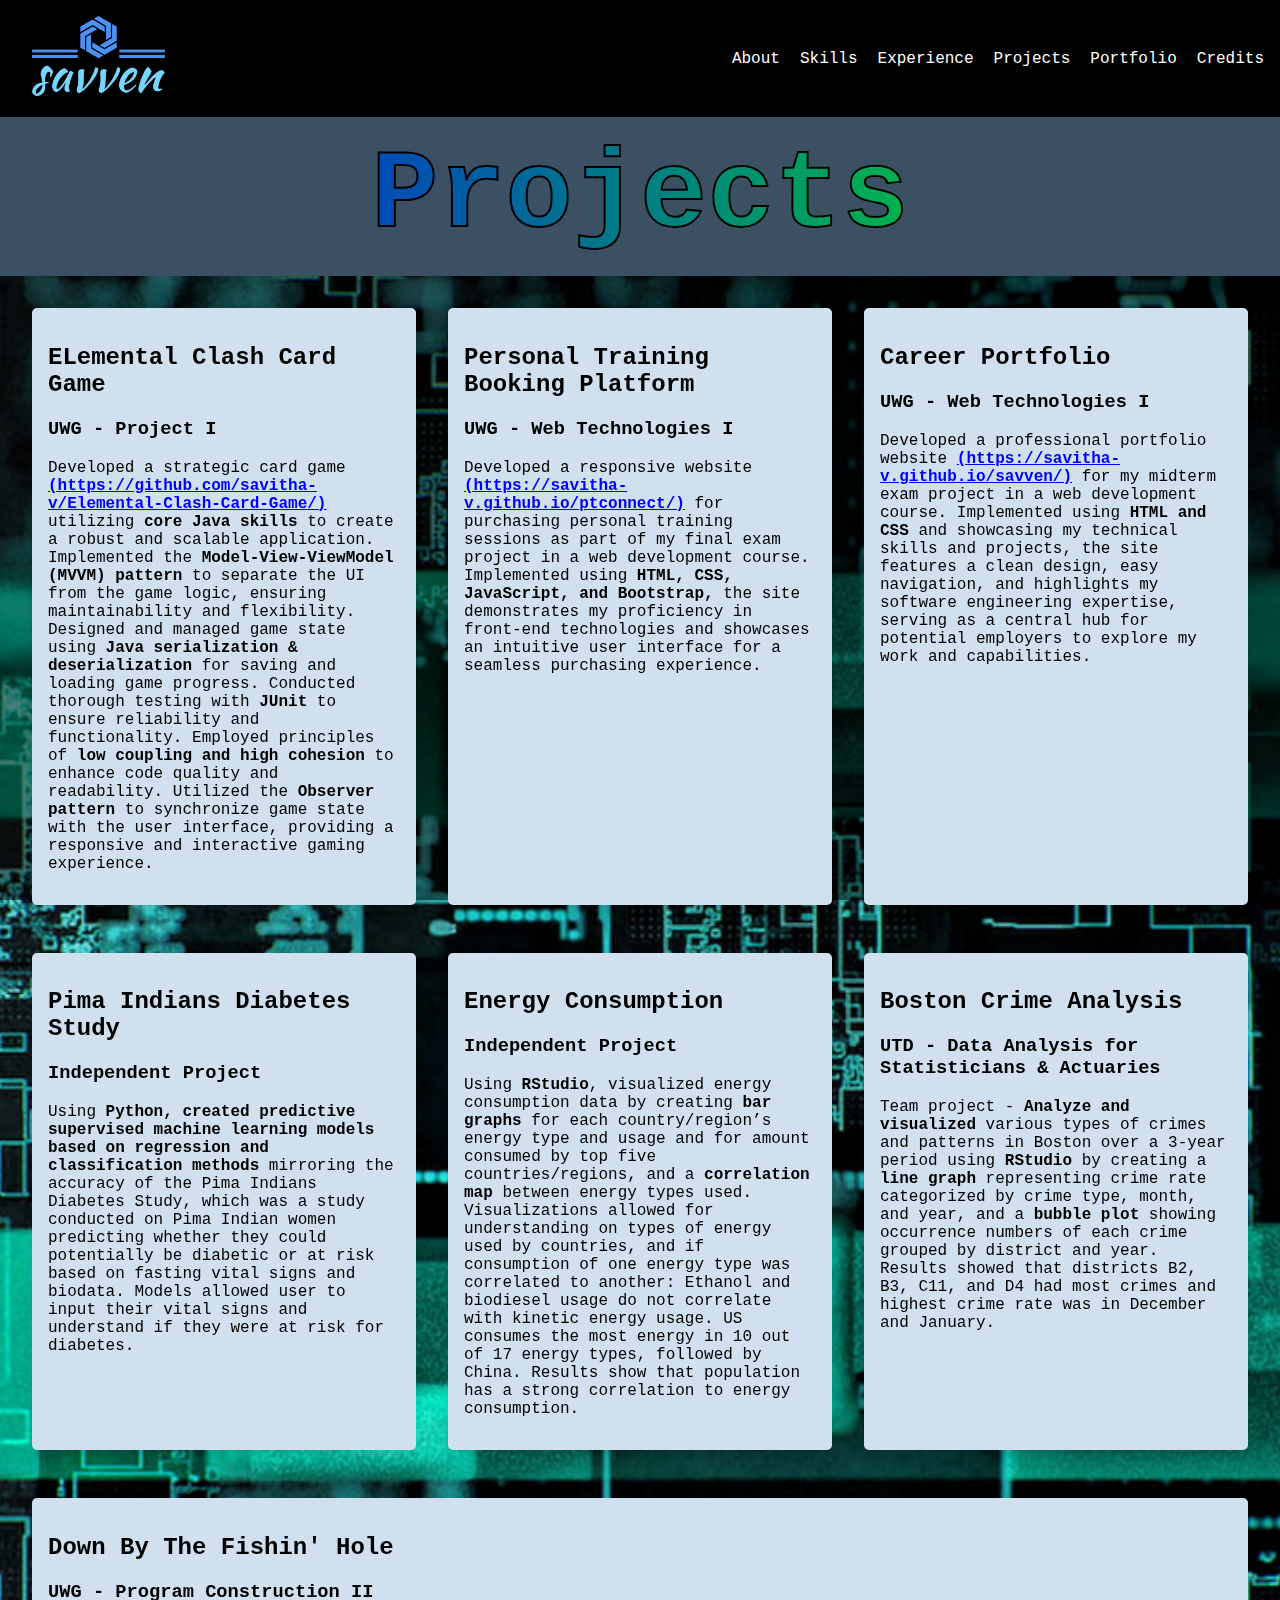
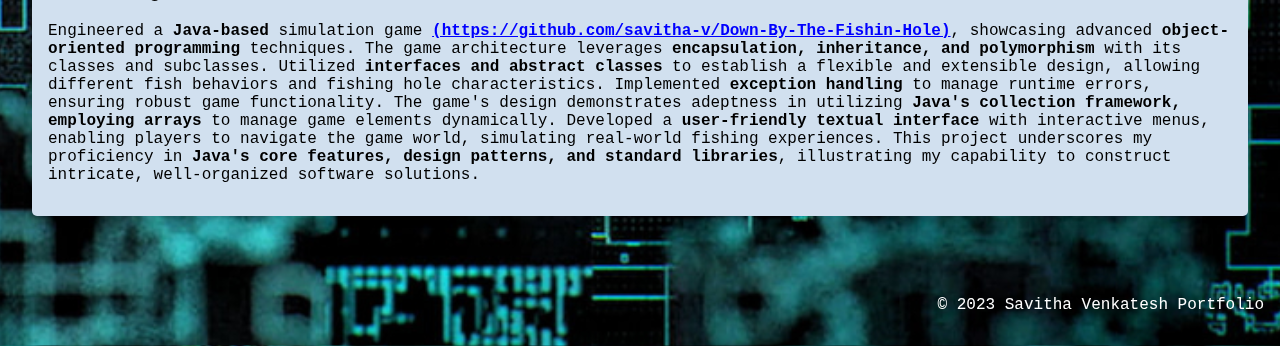
<file: Projects.html>
<!DOCTYPE html>
<html lang="en">

<head>
  <!-- Link to smartphone.css for screens up to 767px width -->
  <link rel="stylesheet" href="smartphone.css" media="(max-width: 767px)">
  <!-- Link to tablet.css for screens between 768px and 1023px width -->
  <link rel="stylesheet" href="tablet.css" media="(min-width: 768px) and (max-width: 1023px)">
  <!-- Link to styles.css for screens 1024px width and above -->
  <link rel="stylesheet" href="styles.css" media="(min-width: 1024px)">
  <title>Savitha Venkatesh :: Projects</title>
  <meta charset="utf-8">
  <meta name="viewport" content="width=device-width, initial-scale=1">
</head>

<body>
  <div class="container-fluid">
    <header>
      <div class="logo">
        <a href="index.html">
          <img src="images/logo.png" alt="Portfolio Logo">
        </a>
      </div>
      <nav>
        <ul>
          <li><a href="index.html">About</a></li>
          <li><a href="Skills.html">Skills</a></li>
          <li><a href="Experience.html">Experience</a></li>
          <li><a href="Projects.html">Projects</a></li>
          <li><a href="Portfolio.html">Portfolio</a></li>
          <li><a href="Credits.html">Credits</a></li>
        </ul>
      </nav>
    </header>

    <div class="hero">
      <h1>Projects</h1>
    </div>

    <div class="content">
      <div class="columns">
        <div class="column">
          <h2>ELemental Clash Card Game</h2>
          <h3>UWG - Project I</h3>
          <p>Developed a strategic card game <a href="https://github.com/savitha-v/Elemental-Clash-Card-Game/"><span class="bold">(https://github.com/savitha-v/Elemental-Clash-Card-Game/)</span></a> 
            utilizing <span class="bold">core Java skills</span> to create a robust and scalable application. 
            Implemented the <span class="bold">Model-View-ViewModel (MVVM) pattern</span> to separate the UI from the game logic, ensuring maintainability and flexibility. 
            Designed and managed game state using <span class="bold">Java serialization & deserialization</span> for saving and loading game progress. 
            Conducted thorough testing with <span class="bold">JUnit</span> to ensure reliability and functionality. 
            Employed principles of <span class="bold">low coupling and high cohesion</span> to enhance code quality and readability. 
            Utilized the <span class="bold">Observer pattern</span> to synchronize game state with the user interface, providing a responsive and interactive gaming experience.</p>
        </div>
        <div class="column">
          <h2>Personal Training Booking Platform</h2>
          <h3>UWG - Web Technologies I</h3>
          <p>Developed a responsive website <a href="https://savitha-v.github.io/ptconnect/"><span
                class="bold">(https://savitha-v.github.io/ptconnect/)</span></a> for
            purchasing personal training sessions as part of my final exam project in a web
            development course. Implemented using <span class="bold">HTML, CSS, JavaScript, and Bootstrap,</span> the
            site demonstrates my proficiency in front-end technologies and showcases an intuitive
            user interface for a seamless purchasing experience.
          </p>
        </div>
        <div class="column">
          <h2>Career Portfolio</h2>
          <h3>UWG - Web Technologies I</h3>
          <p>Developed a professional portfolio website <a href="https://savitha-v.github.io/savven/"><span
                class="bold">(https://savitha-v.github.io/savven/)</span></a> for
            my midterm exam project in a web development course. Implemented using <span class="bold">HTML and
              CSS</span> and showcasing my technical skills and projects, the site features a clean design,
            easy navigation, and highlights my software engineering expertise, serving as a central
            hub for potential employers to explore my work and capabilities.
          </p>
        </div>
        <div class="column">
          <h2>Pima Indians Diabetes Study</h2>
          <h3>Independent Project</h3>
          <p>Using <span class="bold">Python, created predictive supervised machine learning models based on regression and classification 
            methods</span> mirroring the accuracy of the Pima Indians Diabetes Study, which was a study conducted on Pima Indian 
            women predicting whether they could potentially be diabetic or at risk based on fasting vital signs and biodata. 
            Models allowed user to input their vital signs and understand if they were at risk for diabetes.
          </p>
        </div>
        <div class="column">
          <h2>Energy Consumption</h2>
          <h3>Independent Project</h3>
          <p>Using <span class="bold">RStudio</span>, visualized energy consumption data by creating <span class="bold">bar graphs</span> for each country/region’s energy type and 
            usage and for amount consumed by top five countries/regions, and a <span class="bold">correlation map</span> between energy types used.
            Visualizations allowed for understanding on types of energy used by countries, and if consumption of one energy type
            was correlated to another: Ethanol and biodiesel usage do not correlate with kinetic energy usage. US consumes the 
            most energy in 10 out of 17 energy types, followed by China. Results show that population has a strong correlation to 
            energy consumption.
          </p>
        </div>
        <div class="column">
          <h2>Boston Crime Analysis</h2>
          <h3>UTD - Data Analysis for Statisticians & Actuaries</h3>
          <p>Team project - <span class="bold">Analyze and visualized</span> various types of crimes and patterns in Boston over a 3-year period using
            <span class="bold">RStudio</span> by creating a <span class="bold">line graph</span> representing crime rate categorized by crime type, month, and year, and a <span class="bold">bubble
            plot</span> showing occurrence numbers of each crime grouped by district and year.
            Results showed that districts B2, B3, C11, and D4 had most crimes and highest crime rate was in December and January.
          </p>
        </div>
        <div class="column">
          <h2>Down By The Fishin' Hole</h2>
          <h3>UWG - Program Construction II</h3>
          <p>Engineered a <span class="bold">Java-based</span> simulation game <a
              href="https://github.com/savitha-v/Down-By-The-Fishin-Hole"><span
                class="bold">(https://github.com/savitha-v/Down-By-The-Fishin-Hole)</span></a>, showcasing advanced
            <span class="bold">object-oriented programming</span> techniques. The game architecture leverages <span
              class="bold">encapsulation, inheritance, and polymorphism</span> with its classes and subclasses.
            Utilized <span class="bold">interfaces and abstract classes</span> to establish a flexible and extensible
            design, allowing different fish behaviors and fishing hole characteristics. Implemented <span
              class="bold">exception handling</span> to manage runtime errors, ensuring robust game functionality. The
            game's design demonstrates adeptness in utilizing <span class="bold">Java's collection framework,
              employing arrays</span> to manage game elements dynamically. Developed a <span class="bold">user-friendly
              textual interface</span> with interactive menus, enabling players to navigate
            the game world, simulating real-world fishing experiences. This project underscores my proficiency in
            <span class="bold">Java's core features, design patterns, and standard libraries</span>, illustrating my
            capability to construct intricate, well-organized software solutions.
          </p>
        </div>
      </div>
    </div>

    <footer>
      <div class="footer">
        <p>&copy; 2023 Savitha Venkatesh Portfolio</p>
      </div>
    </footer>
  </div>
</body>

</html>
</file>
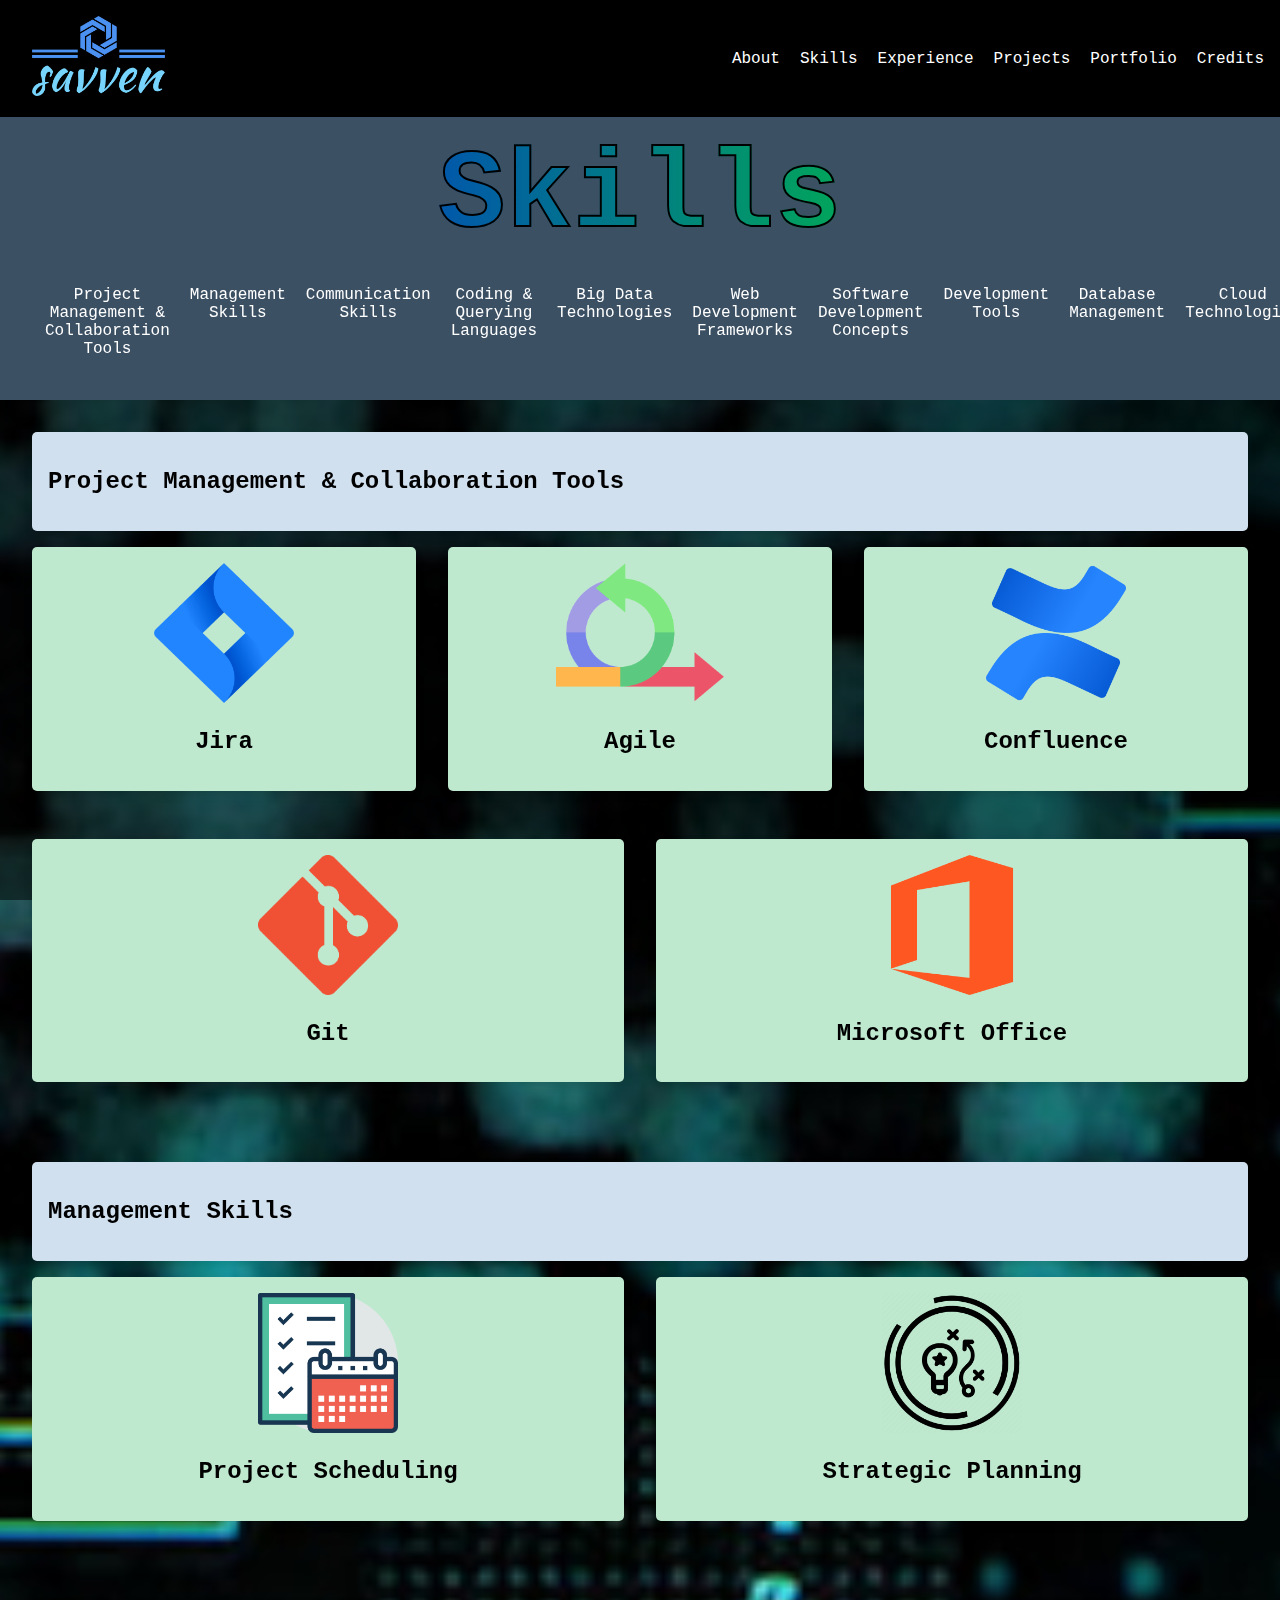
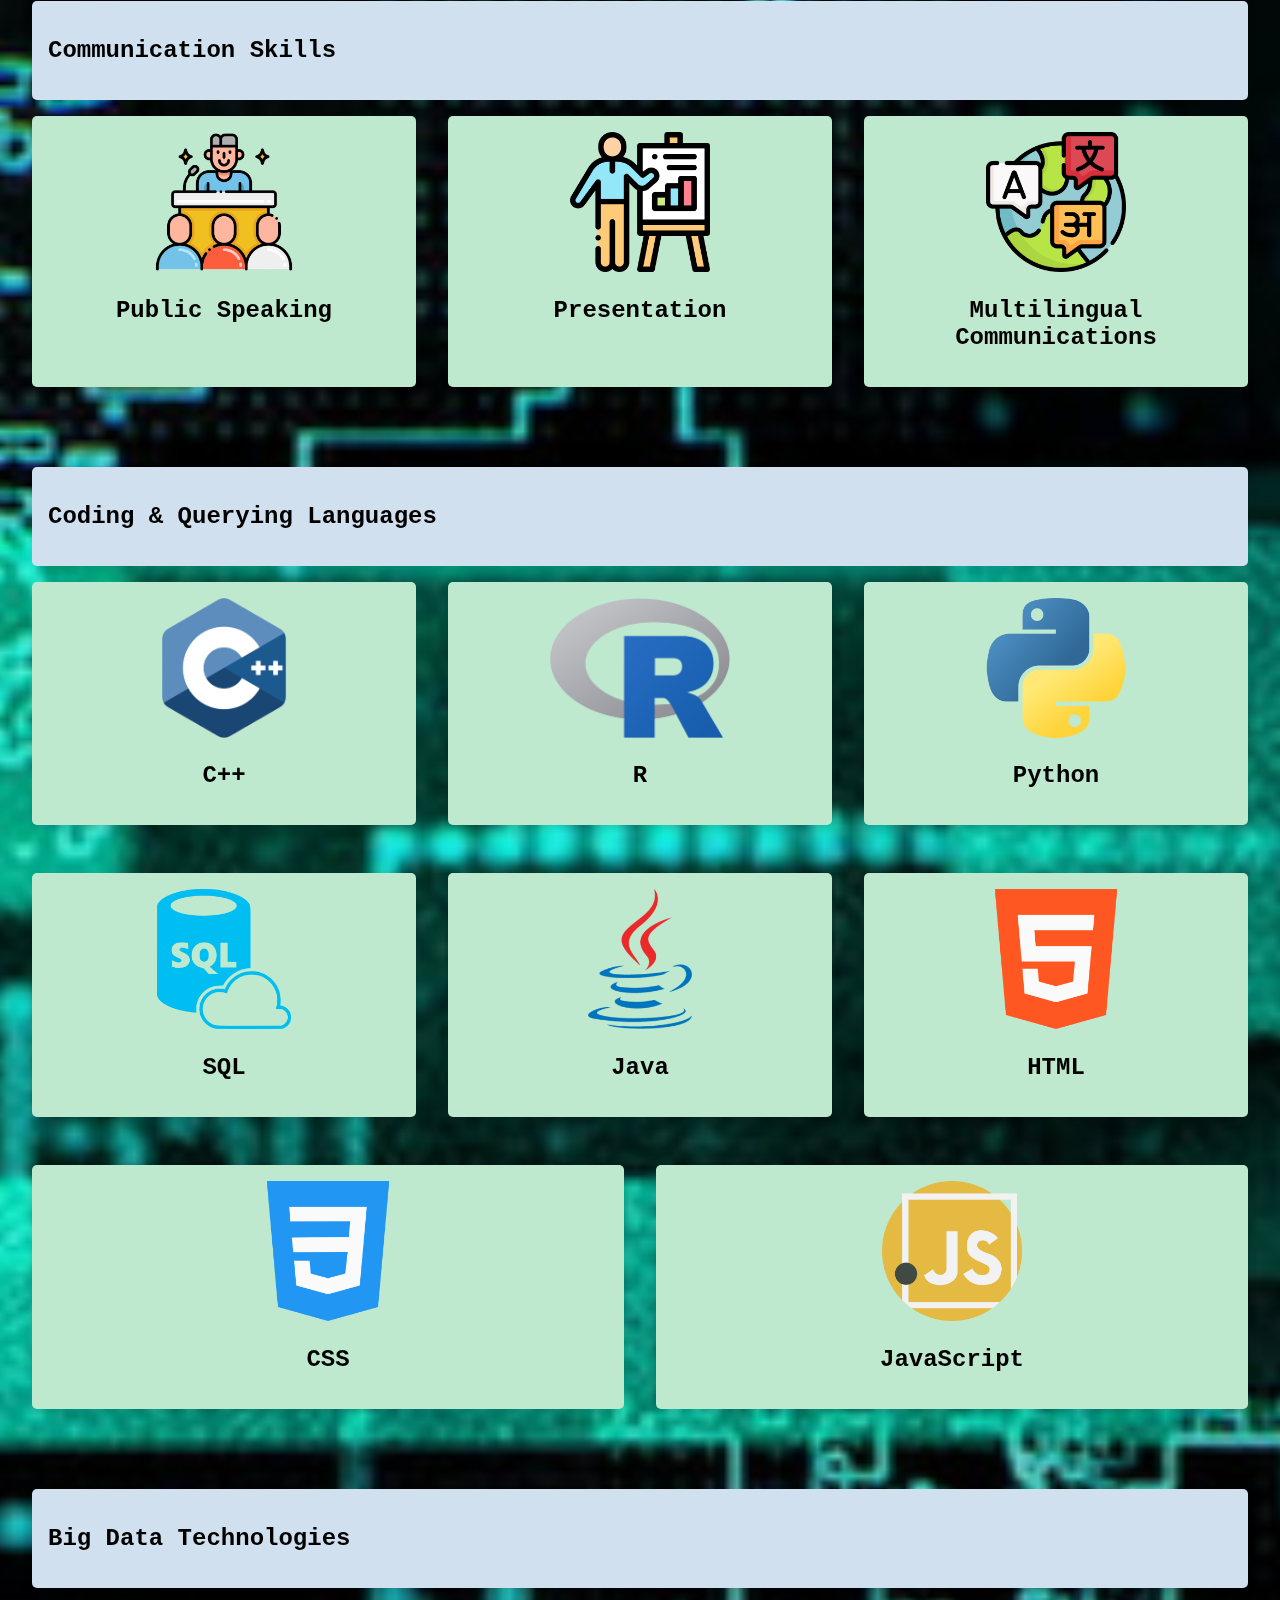
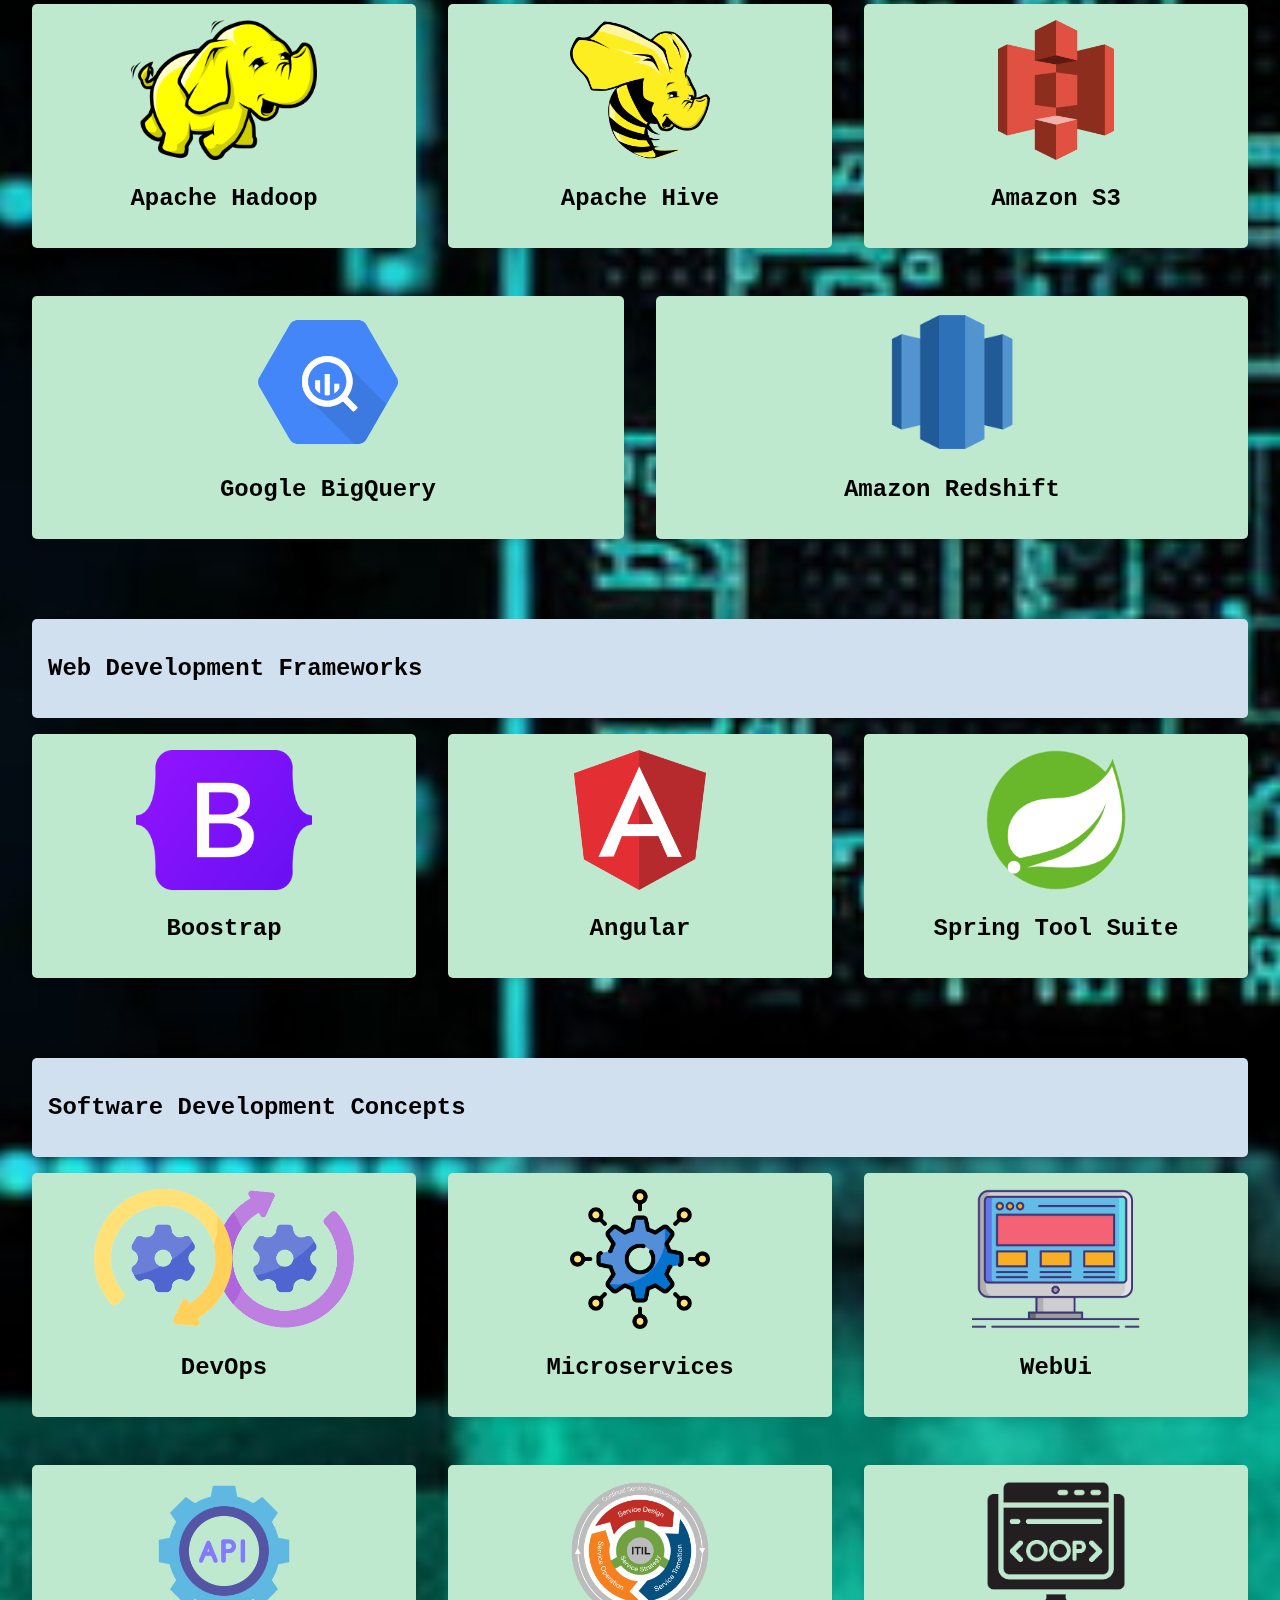
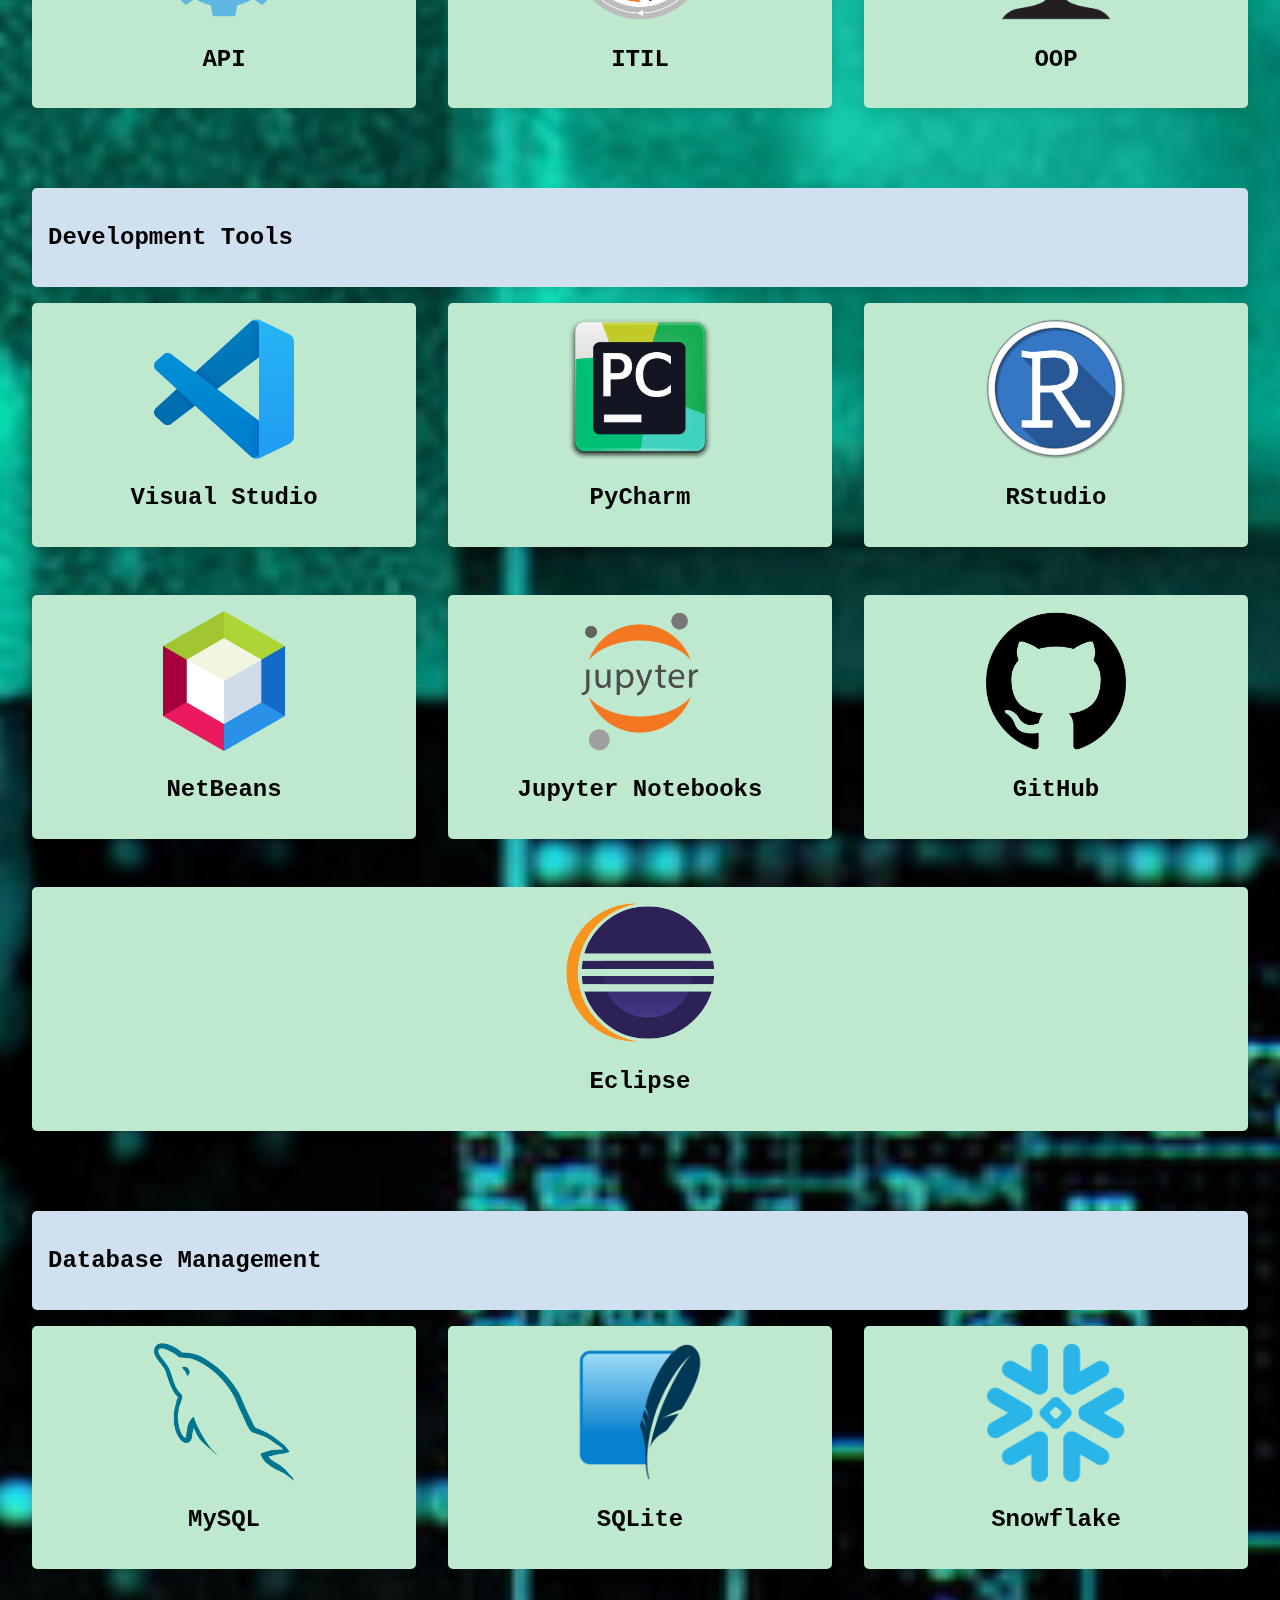
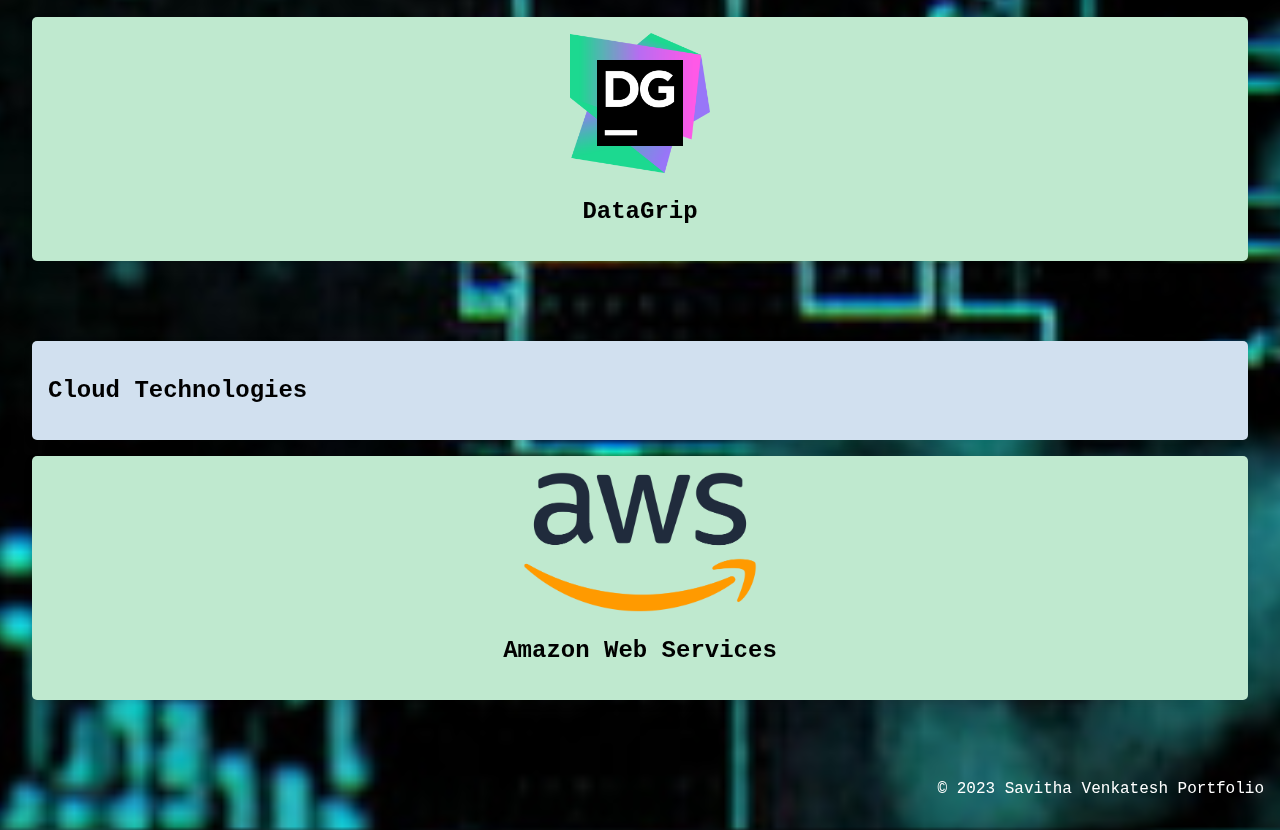
<file: Skills.html>
<!DOCTYPE html>
<html lang="en">

<head>
  <!-- Link to smartphone.css for screens up to 767px width -->
  <link rel="stylesheet" href="smartphone.css" media="(max-width: 767px)">
  <!-- Link to tablet.css for screens between 768px and 1023px width -->
  <link rel="stylesheet" href="tablet.css" media="(min-width: 768px) and (max-width: 1023px)">
  <!-- Link to styles.css for screens 1024px width and above -->
  <link rel="stylesheet" href="styles.css" media="(min-width: 1024px)">
  <title>Savitha Venkatesh :: Skills</title>
  <meta charset="utf-8">
  <meta name="viewport" content="width=device-width, initial-scale=1">
</head>

<body>
  <div class="container-fluid">
    <header>
      <div class="logo">
        <a href="index.html">
          <img src="images/logo.png" alt="Portfolio Logo">
        </a>
      </div>
      <nav>
        <ul>
          <li><a href="index.html">About</a></li>
          <li><a href="Skills.html">Skills</a></li>
          <li><a href="Experience.html">Experience</a></li>
          <li><a href="Projects.html">Projects</a></li>
          <li><a href="Portfolio.html">Portfolio</a></li>
          <li><a href="Credits.html">Credits</a></li>
        </ul>
      </nav>
    </header>

    <div class="hero">
      <h1>Skills</h1>
      <nav id="center">
        <ul>
          <li><a href="Skills.html#pmct">Project Management & Collaboration Tools</a></li>
          <li><a href="Skills.html#ms">Management Skills</a></li>
          <li><a href="Skills.html#cs">Communication Skills</a></li>
          <li><a href="Skills.html#cql">Coding & Querying Languages</a></li>
          <li><a href="Skills.html#bdt">Big Data Technologies</a></li>
          <li><a href="Skills.html#wdf">Web Development Frameworks</a></li>
          <li><a href="Skills.html#sdc">Software Development Concepts</a></li>
          <li><a href="Skills.html#dt">Development Tools</a></li>
          <li><a href="Skills.html#dm">Database Management</a></li>
          <li><a href="Skills.html#ct">Cloud Technologies</a></li>
        </ul>
      </nav>
    </div>

    <div class="content">
      <div id="pmct" class="columns">
        <div class="column">
          <h2>Project Management & Collaboration Tools</h2>
        </div>
      </div>

      <div class="columns">
        <div class="column-skills">
          <div class="skills-content">
            <img src="images/jira.png" alt="jira">
            <h2>Jira</h2>
          </div>
        </div>

        <div class="column-skills">
          <div class="skills-content">
            <img src="images/agile.png" alt="agile">
            <h2>Agile</h2>
          </div>
        </div>

        <div class="column-skills">
          <div class="skills-content">
            <img src="images/confluence.png" alt="confluence">
            <h2>Confluence</h2>
          </div>
        </div>

        <div class="column-skills">
          <div class="skills-content">
            <img src="images/git.png" alt="git">
            <h2>Git</h2>
          </div>
        </div>

        <div class="column-skills">
          <div class="skills-content">
            <img src="images/microsoft.png" alt="microsoft">
            <h2>Microsoft Office</h2>
          </div>
        </div>
      </div>
    </div>

    <div class="content">
      <div id="ms" class="columns">
        <div class="column">
          <h2>Management Skills</h2>
        </div>
      </div>

      <div class="columns">
        <div class="column-skills">
          <div class="skills-content">
            <img src="images/scheduling.png" alt="scheduling">
            <h2>Project Scheduling</h2>
          </div>
        </div>

        <div class="column-skills">
          <div class="skills-content">
            <img src="images/planning.png" alt="planning">
            <h2>Strategic Planning</h2>
          </div>
        </div>
      </div>
    </div>

    <div class="content">
      <div id="cs" class="columns">
        <div class="column">
          <h2>Communication Skills</h2>
        </div>
      </div>

      <div class="columns">
        <div class="column-skills">
          <div class="skills-content">
            <img src="images/speaking.png" alt="speaking">
            <h2>Public Speaking</h2>
          </div>
        </div>

        <div class="column-skills">
          <div class="skills-content">
            <img src="images/presentation.png" alt="presentation">
            <h2>Presentation</h2>
          </div>
        </div>

        <div class="column-skills">
          <div class="skills-content">
            <img src="images/language.png" alt="language">
            <h2>Multilingual Communications</h2>
          </div>
        </div>
      </div>
    </div>

    <div class="content">
      <div id="cql" class="columns">
        <div class="column">
          <h2>Coding & Querying Languages</h2>
        </div>
      </div>

      <div class="columns">
        <div class="column-skills">
          <div class="skills-content">
            <img src="images/c++.png" alt="c++">
            <h2>C++</h2>
          </div>
        </div>

        <div class="column-skills">
          <div class="skills-content">
            <img src="images/r.png" alt="r">
            <h2>R</h2>
          </div>
        </div>

        <div class="column-skills">
          <div class="skills-content">
            <img src="images/python.png" alt="python">
            <h2>Python</h2>
          </div>
        </div>

        <div class="column-skills">
          <div class="skills-content">
            <img src="images/sql.png" alt="sql">
            <h2>SQL</h2>
          </div>
        </div>

        <div class="column-skills">
          <div class="skills-content">
            <img src="images/java.png" alt="java">
            <h2>Java</h2>
          </div>
        </div>

        <div class="column-skills">
          <div class="skills-content">
            <img src="images/html.png" alt="html">
            <h2>HTML</h2>
          </div>
        </div>

        <div class="column-skills">
          <div class="skills-content">
            <img src="images/css.png" alt="css">
            <h2>CSS</h2>
          </div>
        </div>

        <div class="column-skills">
          <div class="skills-content">
            <img src="images/js.png" alt="js">
            <h2>JavaScript</h2>
          </div>
        </div>
      </div>
    </div>

    <div class="content">
      <div id="bdt" class="columns">
        <div class="column">
          <h2>Big Data Technologies</h2>
        </div>
      </div>

      <div class="columns">
        <div class="column-skills">
          <div class="skills-content">
            <img src="images/hadoop.png" alt="hadoop">
            <h2>Apache Hadoop</h2>
          </div>
        </div>

        <div class="column-skills">
          <div class="skills-content">
            <img src="images/hive.png" alt="hive">
            <h2>Apache Hive</h2>
          </div>
        </div>

        <div class="column-skills">
          <div class="skills-content">
            <img src="images/s3.png" alt="s3">
            <h2>Amazon S3</h2>
          </div>
        </div>

        <div class="column-skills">
          <div class="skills-content">
            <img src="images/bigquery.png" alt="bigquery">
            <h2>Google BigQuery</h2>
          </div>
        </div>

        <div class="column-skills">
          <div class="skills-content">
            <img src="images/redshift.png" alt="redshift">
            <h2>Amazon Redshift</h2>
          </div>
        </div>
      </div>
    </div>

    <div class="content">
      <div id="wdf" class="columns">
        <div class="column">
          <h2>Web Development Frameworks</h2>
        </div>
      </div>

      <div class="columns">
        <div class="column-skills">
          <div class="skills-content">
            <img src="images/bootstrap.png" alt="bootstrap">
            <h2>Boostrap</h2>
          </div>
        </div>

        <div class="column-skills">
          <div class="skills-content">
            <img src="images/angular.png" alt="angular">
            <h2>Angular</h2>
          </div>
        </div>

        <div class="column-skills">
          <div class="skills-content">
            <img src="images/spring.png" alt="spring">
            <h2>Spring Tool Suite</h2>
          </div>
        </div>
      </div>
    </div>

    <div class="content">
      <div id="sdc" class="columns">
        <div class="column">
          <h2>Software Development Concepts</h2>
        </div>
      </div>

      <div class="columns">
        <div class="column-skills">
          <div class="skills-content">
            <img src="images/devops.png" alt="devops">
            <h2>DevOps</h2>
          </div>
        </div>

        <div class="column-skills">
          <div class="skills-content">
            <img src="images/microservices.png" alt="microservices">
            <h2>Microservices</h2>
          </div>
        </div>

        <div class="column-skills">
          <div class="skills-content">
            <img src="images/webui.png" alt="webui">
            <h2>WebUi</h2>
          </div>
        </div>

        <div class="column-skills">
          <div class="skills-content">
            <img src="images/api.png" alt="api">
            <h2>API</h2>
          </div>
        </div>

        <div class="column-skills">
          <div class="skills-content">
            <img src="images/itil.png" alt="itil">
            <h2>ITIL</h2>
          </div>
        </div>

        <div class="column-skills">
          <div class="skills-content">
            <img src="images/oop.png" alt="oop">
            <h2>OOP</h2>
          </div>
        </div>
      </div>
    </div>

    <div class="content">
      <div id="dt" class="columns">
        <div class="column">
          <h2>Development Tools</h2>
        </div>
      </div>

      <div class="columns">
        <div class="column-skills">
          <div class="skills-content">
            <img src="images/vs.png" alt="vs">
            <h2>Visual Studio</h2>
          </div>
        </div>

        <div class="column-skills">
          <div class="skills-content">
            <img src="images/pycharm.png" alt="pycharm">
            <h2>PyCharm</h2>
          </div>
        </div>

        <div class="column-skills">
          <div class="skills-content">
            <img src="images/rstudio.png" alt="rstudio">
            <h2>RStudio</h2>
          </div>
        </div>

        <div class="column-skills">
          <div class="skills-content">
            <img src="images/netbeans.png" alt="netbeans">
            <h2>NetBeans</h2>
          </div>
        </div>

        <div class="column-skills">
          <div class="skills-content">
            <img src="images/jupyter.png" alt="jupyter">
            <h2>Jupyter Notebooks</h2>
          </div>
        </div>

        <div class="column-skills">
          <div class="skills-content">
            <img src="images/github.png" alt="git">
            <h2>GitHub</h2>
          </div>
        </div>

        <div class="column-skills">
          <div class="skills-content">
            <img src="images/eclipse.png" alt="eclipse">
            <h2>Eclipse</h2>
          </div>
        </div>
      </div>
    </div>

    <div class="content">
      <div id="dm" class="columns">
        <div class="column">
          <h2>Database Management</h2>
        </div>
      </div>

      <div class="columns">
        <div class="column-skills">
          <div class="skills-content">
            <img src="images/mysql.png" alt="mysql">
            <h2>MySQL</h2>
          </div>
        </div>

        <div class="column-skills">
          <div class="skills-content">
            <img src="images/sqlite.png" alt="sqlite">
            <h2>SQLite</h2>
          </div>
        </div>

        <div class="column-skills">
          <div class="skills-content">
            <img src="images/snowflake.png" alt="snowflake">
            <h2>Snowflake</h2>
          </div>
        </div>

        <div class="column-skills">
          <div class="skills-content">
            <img src="images/datagrip.png" alt="datagrip">
            <h2>DataGrip</h2>
          </div>
        </div>
      </div>
    </div>

    <div class="content">
      <div id="ct" class="columns">
        <div class="column">
          <h2>Cloud Technologies</h2>
        </div>
      </div>

      <div class="columns">
        <div class="column-skills">
          <div class="skills-content">
            <img src="images/aws.png" alt="aws">
            <h2>Amazon Web Services</h2>
          </div>
        </div>
      </div>
    </div>

    <footer>
      <div class="footer">
        <p>&copy; 2023 Savitha Venkatesh Portfolio</p>
      </div>
    </footer>
  </div>
</body>

</html>
</file>
<file: smartphone.css>
/* smartphone.css */

* {
    box-sizing: border-box;
}

.bold {
    font-weight: bold;
}

.linkedin img,
.email img,
.phone img, .resume img, .github img {
    width: 7%;
    margin-right: 10px;
}

.linkedin, .email, .phone, .resume, .github {
    display: flex;
    justify-content: center;
    align-items: center;
}

.portfolio {
    display: flex;
    justify-content: center;
    align-items: center;
}

@keyframes wavy {
    0% {
        transform: translateY(0);
    }

    25% {
        transform: translateY(-5px);
    }

    50% {
        transform: translateY(0);
    }

    75% {
        transform: translateY(5px);
    }

    100% {
        transform: translateY(0);
    }
}

.styled-table {
    border-collapse: collapse;
    width: 100%;
    border: 4px solid rgb(4, 12, 41);
    /* Thicker border for the entire table */
    color: black;
    display: block;
}

.styled-table th,
.styled-table td {
    border: 2px solid rgb(4, 12, 41);
    padding: 10px;
    text-align: left;
    display: block;
}

.styled-table td {
    font-size: 20px;
    /* Set the font size for table contents */
}

.styled-table th {
    font-weight: bold;
    /* Make headers bold */
    font-style: italic;
    /* Make headers italic */
    background-color: rgb(209, 224, 239);
    /* Apply background color to headers */
    text-align: center;
    border: 4px solid rgb(4, 12, 41);
    /* Thicker border for header cells */
    font-size: 24px;
    /* Set the font size for headers */
}

.styled-table tbody tr:nth-child(even) {
    background-color: rgb(209, 224, 239);
    /* Apply alternative row colors */
}

.styled-table tbody tr:nth-child(odd) {
    background-color: #bfe9cf;
    /* Apply alternative row colors */
}

.styled-table tbody tr:first-child {
    vertical-align: middle;
    /* Align the first column to the middle */
}

.styled-table tbody tr td:first-child {
    text-align: center;
    /* Align the first column to the center */
    border-right: 4px solid rgb(4, 12, 41);
}

.styled-table tbody tr td:nth-child(2) {
    text-align: left;
    /* Align the second column to the left */
    border-left: 4px solid rgb(4, 12, 41);
}

body {
    font-family: 'Courier New', Courier, monospace;
    margin: 0;
    padding: 0;
    background-color: #f0f0f0;
    background-image: url('images/background.jpg');
    background-size: contain;
    background-position: top left;
}

h1 {
    font-size: 4em;
    font-weight: bold;
    margin: 0;
    background: linear-gradient(to right, #0004ff, #02f806);
    -webkit-background-clip: text;
    background-clip: text;
    color: transparent;
    -webkit-text-stroke: 2px black;
    animation: wavy 1s infinite;
}

.custom-list {
    list-style: none;
    padding: 0;
    margin: 0;
    margin-bottom: 40px;
}

.custom-list:last-child {
    margin-bottom: 0;
}

.custom-list li {
    margin: 0;
    padding: 0;
    display: flex;
    align-items: center;
    margin-bottom: 10px;
}

.degree-name {
    font-weight: bold;
    font-size: 1.2em;
}

.university-name {
    font-style: italic;
    font-weight: bold;
    margin-top: 5px; /* Adjust top margin to reduce space */
}

body::after {
    content: "";
    background: rgba(0, 0, 0, 0.5);
    position: fixed;
    top: 0;
    left: 0;
    width: 100%;
    height: 100%;
    z-index: -1;
}

.spacing {
    margin: 0;
    padding: 0;
}

header {
    background-color: #000000;
    color: white;
    padding: 1em 1em;
    display: flex;
    justify-content: space-between;
    align-items: center;
    position: relative;
    z-index: 1;
}

.container-fluid {
    width: 100%;
    margin: 0 auto;
}

.logo img {
    height: 80px;
    padding: 0 1em;
    background-color: transparent;
    margin-bottom: 20px;
}

.utd img, .uwg img {
    width: 75px; 
    margin-right: 5px; 
}

.venn-diagram {
    text-align: center;
}

.venn-diagram img {
    display: block;
    margin: 0 auto;
    width: 30%;
}

nav ul {
    list-style-type: none;
    display: flex;
    gap: 20px;
    flex-direction: column;
    align-items: center;
}

nav a {
    text-decoration: none;
    color: white;
    transition: color 0.3s ease;
}

nav a:hover {
    color: #90C7E3;
}

.hero {
    background-color: #3c5064;
    color: white;
    text-align: center;
    padding: 1em 0;
}

.content {
    padding: 1em;
    color: white;
}

.columns {
    display: flex;
    gap: 1em;
    flex-wrap: wrap;
    justify-content: center;
}

.column {
    flex: 1 1 100%;
    background-color: rgb(209, 224, 239);
    padding: 0.5em;
    border-radius: 5px;
    box-shadow: 0 4px 8px rgba(0, 0, 0, 0.1);
    margin-bottom: 0.5em;
    color: black;
}

.footer {
    color: white;
    text-align: right;
    padding: 1em 1em;
    bottom: 0;
    width: 100%;
}

.tagline {
    font-size: 1em;
    font-style: italic;
}

.column:hover {
    transform: scale(1.05);
    transition: transform 0.3s ease;
}

#mobile {
    display: inline;
}

#desktop {
    display: none;
}

.skills-content img{
    height: 100px;
    justify-content: center;
    align-items: center;
}

.column-skills {
    flex: 1 1 100%;
    background-color:#bfe9cf;
    padding: 0.5em;
    border-radius: 5px;
    box-shadow: 0 4px 8px rgba(0, 0, 0, 0.1);
    margin-bottom: 0.5em;
    color: black;
    justify-content: center;
    align-items: center;
    text-align: center;
}

.column-skills:hover {
    transform: scale(1.05);
    transition: transform 0.3s ease;
}

#center ul {
    list-style-type: none;
    display: flex;
    gap: 10px;
    margin-right: 45px;
}

#center ul li{
    height: auto; /* Adjust height based on content */
}

#center a {
    text-decoration: none;
    color: white;
    transition: color 0.3s ease;
    display: block; /* Make the link fill the li element */
    padding: 10px 5px; /* Add some padding for better visibility and clickability */
}

#center a:hover {
    color: #90C7E3;
}

.photo-gallery {
    display: grid;
    grid-template-columns: repeat(auto-fill, minmax(200px, 1fr));
    gap: 10px;
    margin-top: 10px;
    margin-left: 10px;
    margin-right: 10px;
}

.gallery-item {
    position: relative;
    overflow: hidden;
    background-color: #f2f5f89f;
    display: flex;
    justify-content: center;
    align-items: center;
}

.gallery-item img {
    width: auto;
    height: 150px;
    transition: transform 0.5s ease;
}

.credit-overlay {
    position: absolute;
    bottom: 0;
    left: 0;
    right: 0;
    background: rgba(0, 0, 0, 0.855);
    color: white;
    text-align: center;
    padding: 10px;
    opacity: 0;
    transition: opacity 0.5s ease;
}

.gallery-item:hover img {
    transform: scale(1.1);
}

.gallery-item:hover .credit-overlay {
    opacity: 1;
}

.credit-overlay a, .credit-overlay a:visited, .credit-overlay a:hover, .credit-overlay a:active {
    color: white;
}

.column a, .column a:visited, .column a:hover, .column a:active {
    color: blue;
}
</file>
<file: tablet.css>
/* tablet.css */

* {
    box-sizing: border-box;
}

.bold {
    font-weight: bold;
}

.linkedin img,
.email img,
.phone img, .resume img, .github img {
    width: 50px;
    margin-right: 10px;
}

.linkedin, .email, .phone, .resume, .github {
    display: flex;
    justify-content: center;
    align-items: center;
}

.portfolio {
    display: flex;
    justify-content: center;
    align-items: center;
}

@keyframes wavy {
    0% {
        transform: translateY(0);
    }

    25% {
        transform: translateY(-5px);
    }

    50% {
        transform: translateY(0);
    }

    75% {
        transform: translateY(5px);
    }

    100% {
        transform: translateY(0);
    }
}

.styled-table {
    border-collapse: collapse;
    width: 100%;
    border: 4px solid rgb(4, 12, 41);
    /* Thicker border for the entire table */
    color: black;
}

.styled-table th,
.styled-table td {
    border: 2px solid rgb(4, 12, 41);
    padding: 10px;
    text-align: left;
}

.styled-table td {
    font-size: 20px;
    /* Set the font size for table contents */
}

.styled-table th {
    font-weight: bold;
    /* Make headers bold */
    font-style: italic;
    /* Make headers italic */
    background-color: rgb(209, 224, 239);
    /* Apply background color to headers */
    text-align: center;
    border: 4px solid rgb(4, 12, 41);
    /* Thicker border for header cells */
    font-size: 24px;
    /* Set the font size for headers */
}

.styled-table tbody tr:nth-child(even) {
    background-color: rgb(209, 224, 239);
    /* Apply alternative row colors */
}

.styled-table tbody tr:nth-child(odd) {
    background-color: #bfe9cf;
    /* Apply alternative row colors */
}

.styled-table tbody tr:first-child {
    vertical-align: middle;
    /* Align the first column to the middle */
}

.styled-table tbody tr td:first-child {
    text-align: center;
    /* Align the first column to the center */
    border-right: 4px solid rgb(4, 12, 41);
}

.styled-table tbody tr td:nth-child(2) {
    text-align: left;
    /* Align the second column to the left */
    border-left: 4px solid rgb(4, 12, 41);
}

body {
    font-family: 'Courier New', Courier, monospace;
    margin: 0;
    padding: 0;
    background-color: #f0f0f0;
    background-image: url('images/background.jpg');
    background-size: cover;
    background-position: center;
    position: relative;
}

h1 {
    font-size: 7em;
    font-weight: bold;
    margin: 0;
    background: linear-gradient(to right, #0004ff, #02f806);
    -webkit-background-clip: text;
    background-clip: text;
    color: transparent;
    -webkit-text-stroke: 2px black;
    animation: wavy 1s infinite;
}

.custom-list {
    list-style: none;
    padding: 0;
    margin: 0;
    margin-bottom: 40px;
}

.custom-list:last-child {
    margin-bottom: 0;
}

.custom-list li {
    margin: 0;
    padding: 0;
    display: flex;
    align-items: center;
    margin-bottom: 10px;
}

.degree-name {
    font-weight: bold;
    font-size: 1.2em;
}

.university-name {
    font-style: italic;
    font-weight: bold;
}

body::after {
    content: "";
    background: rgba(0, 0, 0, 0.5);
    position: fixed;
    top: 0;
    left: 0;
    width: 100%;
    height: 100%;
    z-index: -1;
}

.spacing {
    margin: 0;
    padding: 0;
}

header {
    background-color: #000000;
    color: white;
    padding: 1em 1em;
    display: flex;
    justify-content: space-between;
    align-items: center;
    position: relative;
    z-index: 1;
}

.container-fluid {
    width: 100%;
    margin: 0 auto;
}

.logo img {
    height: 80px;
    padding: 0 1em;
    background-color: transparent;
    margin-bottom: 20px;
}

.utd img,
.uwg img {
    width: 50px;
    margin-right: 10px;
}

.venn-diagram {
    text-align: center;
}

.venn-diagram img {
    display: block;
    margin: 0 auto;
    width: 30%;
}

nav ul {
    list-style-type: none;
    display: flex;
    gap: 20px;
    flex-direction: row;
}

nav a {
    text-decoration: none;
    color: white;
    transition: color 0.3s ease;
}

nav a:hover {
    color: #90C7E3;
}

.hero {
    background-color: #3c5064;
    color: white;
    text-align: center;
    padding: 1em 0;
}

.content {
    padding: 2em;
    color: white;
}

.columns {
    display: flex;
    gap: 2em;
    flex-wrap: wrap;
    justify-content: center;
}

.column {
    flex: 1 1 300px;
    background-color: rgb(209, 224, 239);
    padding: 1em;
    border-radius: 5px;
    box-shadow: 0 4px 8px rgba(0, 0, 0, 0.1);
    margin-bottom: 1em;
    color: black;
}

.footer {
    color: white;
    text-align: right;
    padding: 1em 1em;
    bottom: 0;
    width: 100%;
}

.tagline {
    font-size: 1.5em;
    font-style: italic;
}

.column:hover {
    transform: scale(1.05);
    transition: transform 0.3s ease;
}

#mobile {
    display: none;
}

#desktop {
    display: inline;
}

.skills-content img{
    height: 100px;
    justify-content: center;
    align-items: center;
}

.column-skills {
    flex: 1 1 300px;
    background-color:#bfe9cf;
    padding: 1em;
    border-radius: 5px;
    box-shadow: 0 4px 8px rgba(0, 0, 0, 0.1);
    margin-bottom: 1em;
    color: black;
    justify-content: center;
    align-items: center;
    text-align: center;
}

.column-skills:hover {
    transform: scale(1.05);
    transition: transform 0.3s ease;
}

.column-skills {
    flex: 1 1 100%;
    background-color:#bfe9cf;
    padding: 0.5em;
    border-radius: 5px;
    box-shadow: 0 4px 8px rgba(0, 0, 0, 0.1);
    margin-bottom: 0.5em;
    color: black;
    justify-content: center;
    align-items: center;
    text-align: center;
}

.column-skills:hover {
    transform: scale(1.05);
    transition: transform 0.3s ease;
}

#center ul {
    list-style-type: none;
    display: flex;
    gap: 10px;
    margin-right: 45px;
    flex-direction: row;
    flex-wrap: wrap;
    justify-content: center;
    align-items: center;
}

#center ul li{
    height: auto; /* Adjust height based on content */
}

#center a {
    text-decoration: none;
    color: white;
    transition: color 0.3s ease;
    display: block; /* Make the link fill the li element */
    padding: 10px 5px; /* Add some padding for better visibility and clickability */
}

#center a:hover {
    color: #90C7E3;
}

.photo-gallery {
    display: grid;
    grid-template-columns: repeat(auto-fill, minmax(200px, 1fr));
    gap: 10px;
    margin-top: 10px;
    margin-left: 10px;
    margin-right: 10px;
}

.gallery-item {
    position: relative;
    overflow: hidden;
    background-color: #f2f5f89f;
    display: flex;
    justify-content: center;
    align-items: center;
}

.gallery-item img {
    width: auto;
    height: 150px;
    transition: transform 0.5s ease;
}

.credit-overlay {
    position: absolute;
    bottom: 0;
    left: 0;
    right: 0;
    background: rgba(0, 0, 0, 0.855);
    color: white;
    text-align: center;
    padding: 10px;
    opacity: 0;
    transition: opacity 0.5s ease;
}

.gallery-item:hover img {
    transform: scale(1.1);
}

.gallery-item:hover .credit-overlay {
    opacity: 1;
}

.credit-overlay a, .credit-overlay a:visited, .credit-overlay a:hover, .credit-overlay a:active {
    color: white;
}

.column a, .column a:visited, .column a:hover, .column a:active {
    color: blue;
}
</file>
<file: styles.css>
/* styles.css */

* {
    box-sizing: border-box;
}

.bold {
    font-weight: bold;
}

.linkedin img,
.email img,
.phone img, .resume img, .github img {
    width: 120px;
    /* Adjust the width of the logo as needed */
    height: auto;
}

.linkedin, .email, .phone, .resume, .github {
    display: flex;
    justify-content: center;
    align-items: center;
}

.portfolio {
    display: flex;
    justify-content: center;
    align-items: center;
}

@keyframes wavy {
    0% {
        transform: translateY(0);
    }

    25% {
        transform: translateY(-5px);
    }

    50% {
        transform: translateY(0);
    }

    75% {
        transform: translateY(5px);
    }

    100% {
        transform: translateY(0);
    }
}

.styled-table {
    border-collapse: collapse;
    width: 100%;
    border: 4px solid rgb(4, 12, 41);
    /* Thicker border for the entire table */
    color: black;
}

.styled-table th,
.styled-table td {
    border: 2px solid rgb(4, 12, 41);
    padding: 10px;
    text-align: left;
}

.styled-table td {
    font-size: 20px;
    /* Set the font size for table contents */
}

.styled-table th {
    font-weight: bold;
    /* Make headers bold */
    font-style: italic;
    /* Make headers italic */
    background-color: rgb(209, 224, 239);
    /* Apply background color to headers */
    text-align: center;
    border: 4px solid rgb(4, 12, 41);
    /* Thicker border for header cells */
    font-size: 24px;
    /* Set the font size for headers */
}

.styled-table tbody tr:nth-child(even) {
    background-color: rgb(209, 224, 239);
    /* Apply alternative row colors */
}

.styled-table tbody tr:nth-child(odd) {
    background-color: #bfe9cf;
    /* Apply alternative row colors */
}

.styled-table tbody tr:first-child {
    vertical-align: middle;
    /* Align the first column to the middle */
}

.styled-table tbody tr td:first-child {
    text-align: center;
    /* Align the first column to the center */
    border-right: 4px solid rgb(4, 12, 41);
}

.styled-table tbody tr td:nth-child(2) {
    text-align: left;
    /* Align the second column to the left */
    border-left: 4px solid rgb(4, 12, 41);
}

body {
    font-family: 'Courier New', Courier, monospace;
    margin: 0;
    padding: 0;
    background-color: #f0f0f0;
    background-image: url('images/background.jpg');
    background-size: cover;
    background-position: center;
    position: relative;
}

h1 {
    font-size: 7em;
    /* Adjust the font size as desired */
    font-weight: bold;
    /* Makes the font bold */
    margin: 0;
    background: linear-gradient(to right, #0004ff, #02f806);
    /* Define your gradient colors here */
    -webkit-background-clip: text;
    background-clip: text;
    color: transparent;
    -webkit-text-stroke: 2px black;
    /* Black outline with a 2-pixel width */
    animation: wavy 1s infinite;
    /* Apply the wavy animation */
}

.custom-list {
    list-style: none;
    padding: 0;
    margin: 0;
    margin-bottom: 40px;
    /* Add margin to the bottom of the first list */
}

.custom-list:last-child {
    margin-bottom: 0;
    /* Remove margin from the last list */
}

.custom-list li {
    margin: 0;
    padding: 0;
    display: flex;
    align-items: center;
    margin-bottom: 10px;
}

.degree-name {
    font-weight: bold;
    font-size: 1.2em;
}

.university-name {
    font-style: italic;
    font-weight: bold;
}

body::after {
    content: "";
    background: rgba(0, 0, 0, 0.5);
    position: fixed;
    top: 0;
    left: 0;
    width: 100%;
    height: 100%;
    z-index: -1;
}

.spacing {
    margin: 0;
    padding: 0;
}

header {
    background-color: #000000;
    color: white;
    padding: 1em 1em;
    display: flex;
    justify-content: space-between;
    align-items: center;
    position: relative;
    z-index: 1;
}

.container-fluid {
    width: 100%;
    margin: 0 auto;
}

.logo img {
    height: 80px;
    padding: 0 1em;
    background-color: transparent;
}

.utd img {
    width: 100px;
    /* Adjust the width of the logo as needed */
    margin-right: 10px;
    /* Add some spacing between the logo and the university name */
}

.uwg img {
    width: 100px;
    /* Adjust the width of the logo as needed */
    margin-right: 10px;
    /* Add some spacing between the logo and the university name */
}

.venn-diagram {
    text-align: center;
    /* Center its children horizontally */
}

.venn-diagram img {
    display: block;
    /* Make the image a block element */
    margin: 0 auto;
    /* Center the image horizontally within the parent container-fluid */
    width: 50%;
}

nav ul {
    list-style-type: none;
    display: flex;
    gap: 20px;
}

nav a {
    text-decoration: none;
    color: white;
    transition: color 0.3s ease;
}

nav a:hover {
    color: #90C7E3;
}

.hero {
    background-color: #3c5064;
    color: white;
    text-align: center;
    padding: 1em 0;
}

.content {
    padding: 2em;
    color: white;
}

.columns {
    display: flex;
    gap: 2em;
    flex-wrap: wrap;
    justify-content: center;
}

.column {
    flex: 1 1 300px;
    background-color: rgb(209, 224, 239);
    padding: 1em;
    border-radius: 5px;
    box-shadow: 0 4px 8px rgba(0, 0, 0, 0.1);
    margin-bottom: 1em;
    color: black;
}

.footer {
    color: white;
    text-align: right;
    padding: 1em 1em;
    bottom: 0;
    width: 100%;
}

.tagline {
    font-size: 1.5em;
    font-style: italic;
}

/* Additional CSS3 visual effect */
.column:hover {
    transform: scale(1.05);
    transition: transform 0.3s ease;
}

#mobile {
    display: none;
}

#desktop {
    display: inline;
}

.skills-content img{
    height: 140px;
    justify-content: center;
    align-items: center;
}

.column-skills {
    flex: 1 1 300px;
    background-color:#bfe9cf;
    padding: 1em;
    border-radius: 5px;
    box-shadow: 0 4px 8px rgba(0, 0, 0, 0.1);
    margin-bottom: 1em;
    color: black;
    justify-content: center;
    align-items: center;
    text-align: center;
}

.column-skills:hover {
    transform: scale(1.05);
    transition: transform 0.3s ease;
}

#center ul {
    list-style-type: none;
    display: flex;
    gap: 10px;
    margin-right: 45px;
}

#center ul li{
    height: auto; /* Adjust height based on content */
}

#center a {
    text-decoration: none;
    color: white;
    transition: color 0.3s ease;
    display: block; /* Make the link fill the li element */
    padding: 10px 5px; /* Add some padding for better visibility and clickability */
}

#center a:hover {
    color: #90C7E3;
}

.photo-gallery {
    display: grid;
    grid-template-columns: repeat(auto-fill, minmax(300px, 1fr));
    gap: 10px;
    margin-top: 10px;
    margin-left: 10px;
    margin-right: 10px;
}

.photo-gallery > div:nth-child(26) {
    grid-column: span 2; /* This will make the first item span two columns */
    grid-row: span 2;    /* This will make the first item span two rows */
}

.gallery-item {
    position: relative;
    overflow: hidden;
    background-color: #f2f5f89f;
    display: flex;
    justify-content: center;
    align-items: center;
}

.gallery-item img {
    width: auto;
    height: 150px;
    transition: transform 0.5s ease;
}

/* Target the image inside the 26th item */
.gallery-item:nth-child(26) img  {
    width: 100%;  /* Stretch the image to cover the full width of the grid item */
    height: 100%; /* Stretch the image to cover the full height of the grid item */
    object-fit: cover; /* Resize the image to maintain its aspect ratio while filling the element */
    transition: transform 0.5s ease;
}

.credit-overlay {
    position: absolute;
    bottom: 0;
    left: 0;
    right: 0;
    background: rgba(0, 0, 0, 0.855);
    color: white;
    text-align: center;
    padding: 10px;
    opacity: 0;
    transition: opacity 0.5s ease;
}

.photo-gallery > div:nth-child(26) .credit-overlay {
    position: absolute;
    top: 50%;
    left: 50%;
    transform: translate(-50%, -50%);
    width: 100%; /* Stretch the overlay to cover the full width of the grid item */
    height: 25%; /* Stretch the overlay to cover a quarter of the height of the grid item */
    display: flex;
    align-items: center;
    justify-content: center;
}

.gallery-item:hover img {
    transform: scale(1.1);
}

.gallery-item:hover .credit-overlay {
    opacity: 1;
}

.credit-overlay a, .credit-overlay a:visited, .credit-overlay a:hover, .credit-overlay a:active {
    color: white;
}

.column a, .column a:visited, .column a:hover, .column a:active {
    color: blue;
}
</file>
